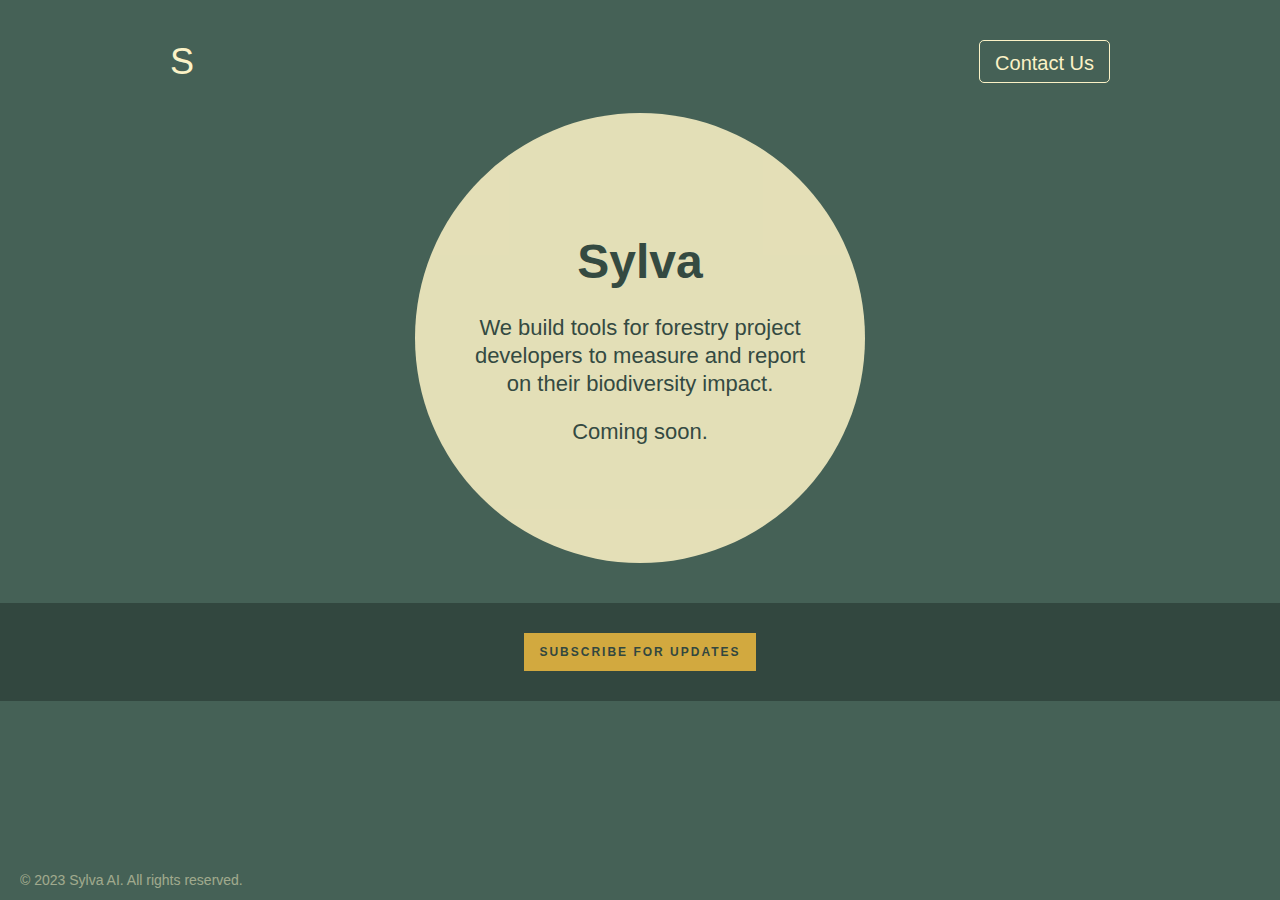
<file: index.html>
<!DOCTYPE html><!-- This site was created in Webflow. https://www.webflow.com --><!-- Last Published: Fri Dec 30 2022 03:01:03 GMT+0000 (Coordinated Universal Time) --><html data-wf-domain="wildland-v0-3d556b631ab05eb9f8407c3228e.webflow.io" data-wf-page="63ae4f2eea802c35c363d2c4" data-wf-site="63ae4f2eea802ce1b763d2c3"><head><meta charset="utf-8"/>
<title>Sylva</title>


<meta content="width=device-width, initial-scale=1" name="viewport"/><meta content="Webflow" name="generator"/><link href="style.css" rel="stylesheet" type="text/css"/><!--[if lt IE 9]><script src="https://cdnjs.cloudflare.com/ajax/libs/html5shiv/3.7.3/html5shiv.min.js" type="text/javascript"></script><![endif]--><script type="text/javascript">!function(o,c){var n=c.documentElement,t=" w-mod-";n.className+=t+"js",("ontouchstart"in o||o.DocumentTouch&&c instanceof DocumentTouch)&&(n.className+=t+"touch")}(window,document);</script><link href="favicon.ico" rel="shortcut icon" type="image/x-icon"/><link href="https://uploads-ssl.webflow.com/img/webclip.png" rel="apple-touch-icon"/></head><body class="body"><div class="navbar-logo-left wf-section"><div data-animation="default" data-collapse="medium" data-duration="400" data-easing="ease" data-easing2="ease" role="banner" class="navbar-logo-left-container shadow-three w-nav"><div class="container"><div class="navbar-wrapper"><a href="#" class="navbar-brand w-nav-brand"><div class="text-block">S</div></a><nav role="navigation" class="nav-menu-wrapper w-nav-menu"><a href="https://us21.list-manage.com/contact-form?u=8d23bf978ef682bcc5c1a936f&amp;form_id=9c4c9206bba0558fd639d439c6f92b34" target="_blank" class="button w-button">Contact Us</a></nav></div></div></div></div><div class="section wf-section"><div class="container-3 w-container"><h1 class="heading">Sylva</h1><p class="paragraph">We build tools for forestry project developers to measure and report on their biodiversity impact.<br/></p><p class="paragraph">Coming soon.<br/></p></div></div><div class="section-2 wf-section"><a href="http://eepurl.com/ihhnDL" target="_blank" class="button-2 w-button">SUBSCRIBE FOR UPDATES</a></div><section class="section-3 wf-section"><div class="container-4"><div class="footer-bottom"><div class="footer-copyright">© 2023 Sylva AI. All rights reserved.</div></div></div></section><script src="https://d3e54v103j8qbb.cloudfront.net/js/jquery-3.5.1.min.dc5e7f18c8.js?site=63ae4f2eea802ce1b763d2c3" type="text/javascript" integrity="sha256-9/aliU8dGd2tb6OSsuzixeV4y/faTqgFtohetphbbj0=" crossorigin="anonymous"></script><script src="main.js" type="text/javascript"></script><!--[if lte IE 9]><script src="//cdnjs.cloudflare.com/ajax/libs/placeholders/3.0.2/placeholders.min.js"></script><![endif]--></body>
<script data-goatcounter="https://sylva-ai.goatcounter.com/count"
        async src="//gc.zgo.at/count.js"></script>
</html>
</file>
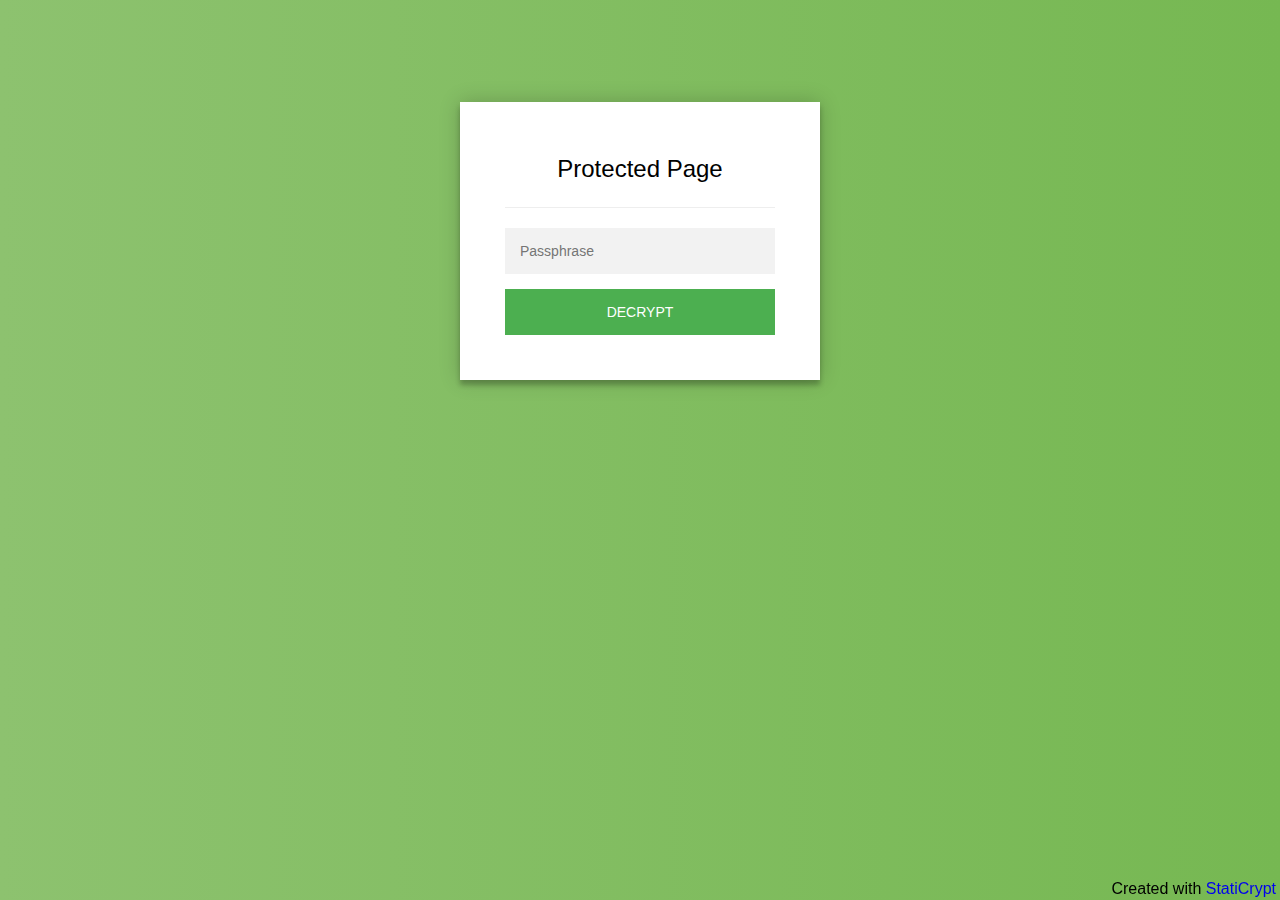
<file: prototype_wireframe_demo.html>
<!doctype html>
<html class="staticrypt-html">
<head>
    <meta charset="utf-8">
    <title>Protected Page</title>
    <meta name="viewport" content="width=device-width, initial-scale=1">

    <!-- do not cache this page -->
    <meta http-equiv="cache-control" content="max-age=0"/>
    <meta http-equiv="cache-control" content="no-cache"/>
    <meta http-equiv="expires" content="0"/>
    <meta http-equiv="expires" content="Tue, 01 Jan 1980 1:00:00 GMT"/>
    <meta http-equiv="pragma" content="no-cache"/>

    <style>
        .staticrypt-hr {
            margin-top: 20px;
            margin-bottom: 20px;
            border: 0;
            border-top: 1px solid #eee;
        }

        .staticrypt-page {
            width: 360px;
            padding: 8% 0 0;
            margin: auto;
            box-sizing: border-box;
        }

        .staticrypt-form {
            position: relative;
            z-index: 1;
            background: #FFFFFF;
            max-width: 360px;
            margin: 0 auto 100px;
            padding: 45px;
            text-align: center;
            box-shadow: 0 0 20px 0 rgba(0, 0, 0, 0.2), 0 5px 5px 0 rgba(0, 0, 0, 0.24);
        }

        .staticrypt-form input[type="password"] {
            outline: 0;
            background: #f2f2f2;
            width: 100%;
            border: 0;
            margin: 0 0 15px;
            padding: 15px;
            box-sizing: border-box;
            font-size: 14px;
        }

        .staticrypt-form .staticrypt-decrypt-button {
            text-transform: uppercase;
            outline: 0;
            background: #4CAF50;
            width: 100%;
            border: 0;
            padding: 15px;
            color: #FFFFFF;
            font-size: 14px;
            cursor: pointer;
        }

        .staticrypt-form .staticrypt-decrypt-button:hover, .staticrypt-form .staticrypt-decrypt-button:active, .staticrypt-form .staticrypt-decrypt-button:focus {
            background: #43A047;
        }

        .staticrypt-html {
            height: 100%;
        }

        .staticrypt-body {
            height: 100%;
            margin: 0;
        }

        .staticrypt-content {
            height: 100%;
            margin-bottom: 1em;
            background: #76b852; /* fallback for old browsers */
            background: -webkit-linear-gradient(right, #76b852, #8DC26F);
            background: -moz-linear-gradient(right, #76b852, #8DC26F);
            background: -o-linear-gradient(right, #76b852, #8DC26F);
            background: linear-gradient(to left, #76b852, #8DC26F);
            font-family: "Arial", sans-serif;
            -webkit-font-smoothing: antialiased;
            -moz-osx-font-smoothing: grayscale;
        }

        .staticrypt-instructions {
            margin-top: -1em;
            margin-bottom: 1em;
        }

        .staticrypt-title {
            font-size: 1.5em;
        }

        .staticrypt-footer {
            position: fixed;
            height: 20px;
            font-size: 16px;
            padding: 2px;
            bottom: 0;
            left: 0;
            right: 0;
            margin-bottom: 0;
        }

        .staticrypt-footer p {
            margin: 2px;
            text-align: center;
            float: right;
        }

        .staticrypt-footer a {
            text-decoration: none;
        }

        label.staticrypt-remember {
            display: flex;
            align-items: center;
            margin-bottom: 1em;
        }

        .staticrypt-remember input[type=checkbox] {
            transform: scale(1.5);
            margin-right: 1em;
        }

        .hidden {
            display: none !important;
        }

        .staticrypt-spinner-container {
            height: 100%;
            display: flex;
            align-items: center;
            justify-content: center;
        }

        .staticrypt-spinner {
            display: inline-block;
            width: 2rem;
            height: 2rem;
            vertical-align: text-bottom;
            border: 0.25em solid gray;
            border-right-color: transparent;
            border-radius: 50%;
            -webkit-animation: spinner-border .75s linear infinite;
            animation: spinner-border .75s linear infinite;
            animation-duration: 0.75s;
            animation-timing-function: linear;
            animation-delay: 0s;
            animation-iteration-count: infinite;
            animation-direction: normal;
            animation-fill-mode: none;
            animation-play-state: running;
            animation-name: spinner-border;
        }

        @keyframes spinner-border {
            100% {
                transform: rotate(360deg);
            }
        }
    </style>
</head>

<body class="staticrypt-body">

<div id="staticrypt_loading" class="staticrypt-spinner-container">
    <div class="staticrypt-spinner"></div>
</div>

<div id="staticrypt_content" class="staticrypt-content hidden">
    <div class="staticrypt-page">
        <div class="staticrypt-form">
            <div class="staticrypt-instructions">
                <p class="staticrypt-title">Protected Page</p>
                <p></p>
            </div>

            <hr class="staticrypt-hr">

            <form id="staticrypt-form" action="#" method="post">
                <input id="staticrypt-password"
                       type="password"
                       name="password"
                       placeholder="Passphrase"
                       autofocus/>

                <label id="staticrypt-remember-label" class="staticrypt-remember hidden">
                    <input id="staticrypt-remember"
                           type="checkbox"
                           name="remember"/>
                    Remember me
                </label>

                <input type="submit" class="staticrypt-decrypt-button" value="DECRYPT"/>
            </form>
        </div>

    </div>

    <footer class="staticrypt-footer">
        <p class="pull-right">Created with <a href="https://robinmoisson.github.io/staticrypt">StatiCrypt</a></p>
    </footer>
</div>


<script>/**
 * Crypto JS 3.1.9-1
 * Copied as is from https://cdnjs.cloudflare.com/ajax/libs/crypto-js/3.1.9-1/crypto-js.min.js
 */
!function(t,r){"object"==typeof exports?module.exports=exports=r():"function"==typeof define&&define.amd?define([],r):t.CryptoJS=r()}(this,function(){var t=t||function(t,r){var e=Object.create||function(){function t(){}return function(r){var e;return t.prototype=r,e=new t,t.prototype=null,e}}(),i={},n=i.lib={},o=n.Base=function(){return{extend:function(t){var r=e(this);return t&&r.mixIn(t),r.hasOwnProperty("init")&&this.init!==r.init||(r.init=function(){r.$super.init.apply(this,arguments)}),r.init.prototype=r,r.$super=this,r},create:function(){var t=this.extend();return t.init.apply(t,arguments),t},init:function(){},mixIn:function(t){for(var r in t)t.hasOwnProperty(r)&&(this[r]=t[r]);t.hasOwnProperty("toString")&&(this.toString=t.toString)},clone:function(){return this.init.prototype.extend(this)}}}(),s=n.WordArray=o.extend({init:function(t,e){t=this.words=t||[],e!=r?this.sigBytes=e:this.sigBytes=4*t.length},toString:function(t){return(t||c).stringify(this)},concat:function(t){var r=this.words,e=t.words,i=this.sigBytes,n=t.sigBytes;if(this.clamp(),i%4)for(var o=0;o<n;o++){var s=e[o>>>2]>>>24-o%4*8&255;r[i+o>>>2]|=s<<24-(i+o)%4*8}else for(var o=0;o<n;o+=4)r[i+o>>>2]=e[o>>>2];return this.sigBytes+=n,this},clamp:function(){var r=this.words,e=this.sigBytes;r[e>>>2]&=4294967295<<32-e%4*8,r.length=t.ceil(e/4)},clone:function(){var t=o.clone.call(this);return t.words=this.words.slice(0),t},random:function(r){for(var e,i=[],n=function(r){var r=r,e=987654321,i=4294967295;return function(){e=36969*(65535&e)+(e>>16)&i,r=18e3*(65535&r)+(r>>16)&i;var n=(e<<16)+r&i;return n/=4294967296,n+=.5,n*(t.random()>.5?1:-1)}},o=0;o<r;o+=4){var a=n(4294967296*(e||t.random()));e=987654071*a(),i.push(4294967296*a()|0)}return new s.init(i,r)}}),a=i.enc={},c=a.Hex={stringify:function(t){for(var r=t.words,e=t.sigBytes,i=[],n=0;n<e;n++){var o=r[n>>>2]>>>24-n%4*8&255;i.push((o>>>4).toString(16)),i.push((15&o).toString(16))}return i.join("")},parse:function(t){for(var r=t.length,e=[],i=0;i<r;i+=2)e[i>>>3]|=parseInt(t.substr(i,2),16)<<24-i%8*4;return new s.init(e,r/2)}},h=a.Latin1={stringify:function(t){for(var r=t.words,e=t.sigBytes,i=[],n=0;n<e;n++){var o=r[n>>>2]>>>24-n%4*8&255;i.push(String.fromCharCode(o))}return i.join("")},parse:function(t){for(var r=t.length,e=[],i=0;i<r;i++)e[i>>>2]|=(255&t.charCodeAt(i))<<24-i%4*8;return new s.init(e,r)}},l=a.Utf8={stringify:function(t){try{return decodeURIComponent(escape(h.stringify(t)))}catch(t){throw new Error("Malformed UTF-8 data")}},parse:function(t){return h.parse(unescape(encodeURIComponent(t)))}},f=n.BufferedBlockAlgorithm=o.extend({reset:function(){this._data=new s.init,this._nDataBytes=0},_append:function(t){"string"==typeof t&&(t=l.parse(t)),this._data.concat(t),this._nDataBytes+=t.sigBytes},_process:function(r){var e=this._data,i=e.words,n=e.sigBytes,o=this.blockSize,a=4*o,c=n/a;c=r?t.ceil(c):t.max((0|c)-this._minBufferSize,0);var h=c*o,l=t.min(4*h,n);if(h){for(var f=0;f<h;f+=o)this._doProcessBlock(i,f);var u=i.splice(0,h);e.sigBytes-=l}return new s.init(u,l)},clone:function(){var t=o.clone.call(this);return t._data=this._data.clone(),t},_minBufferSize:0}),u=(n.Hasher=f.extend({cfg:o.extend(),init:function(t){this.cfg=this.cfg.extend(t),this.reset()},reset:function(){f.reset.call(this),this._doReset()},update:function(t){return this._append(t),this._process(),this},finalize:function(t){t&&this._append(t);var r=this._doFinalize();return r},blockSize:16,_createHelper:function(t){return function(r,e){return new t.init(e).finalize(r)}},_createHmacHelper:function(t){return function(r,e){return new u.HMAC.init(t,e).finalize(r)}}}),i.algo={});return i}(Math);return function(){function r(t,r,e){for(var i=[],o=0,s=0;s<r;s++)if(s%4){var a=e[t.charCodeAt(s-1)]<<s%4*2,c=e[t.charCodeAt(s)]>>>6-s%4*2;i[o>>>2]|=(a|c)<<24-o%4*8,o++}return n.create(i,o)}var e=t,i=e.lib,n=i.WordArray,o=e.enc;o.Base64={stringify:function(t){var r=t.words,e=t.sigBytes,i=this._map;t.clamp();for(var n=[],o=0;o<e;o+=3)for(var s=r[o>>>2]>>>24-o%4*8&255,a=r[o+1>>>2]>>>24-(o+1)%4*8&255,c=r[o+2>>>2]>>>24-(o+2)%4*8&255,h=s<<16|a<<8|c,l=0;l<4&&o+.75*l<e;l++)n.push(i.charAt(h>>>6*(3-l)&63));var f=i.charAt(64);if(f)for(;n.length%4;)n.push(f);return n.join("")},parse:function(t){var e=t.length,i=this._map,n=this._reverseMap;if(!n){n=this._reverseMap=[];for(var o=0;o<i.length;o++)n[i.charCodeAt(o)]=o}var s=i.charAt(64);if(s){var a=t.indexOf(s);a!==-1&&(e=a)}return r(t,e,n)},_map:"ABCDEFGHIJKLMNOPQRSTUVWXYZabcdefghijklmnopqrstuvwxyz0123456789+/="}}(),function(r){function e(t,r,e,i,n,o,s){var a=t+(r&e|~r&i)+n+s;return(a<<o|a>>>32-o)+r}function i(t,r,e,i,n,o,s){var a=t+(r&i|e&~i)+n+s;return(a<<o|a>>>32-o)+r}function n(t,r,e,i,n,o,s){var a=t+(r^e^i)+n+s;return(a<<o|a>>>32-o)+r}function o(t,r,e,i,n,o,s){var a=t+(e^(r|~i))+n+s;return(a<<o|a>>>32-o)+r}var s=t,a=s.lib,c=a.WordArray,h=a.Hasher,l=s.algo,f=[];!function(){for(var t=0;t<64;t++)f[t]=4294967296*r.abs(r.sin(t+1))|0}();var u=l.MD5=h.extend({_doReset:function(){this._hash=new c.init([1732584193,4023233417,2562383102,271733878])},_doProcessBlock:function(t,r){for(var s=0;s<16;s++){var a=r+s,c=t[a];t[a]=16711935&(c<<8|c>>>24)|4278255360&(c<<24|c>>>8)}var h=this._hash.words,l=t[r+0],u=t[r+1],d=t[r+2],v=t[r+3],p=t[r+4],_=t[r+5],y=t[r+6],g=t[r+7],B=t[r+8],w=t[r+9],k=t[r+10],S=t[r+11],m=t[r+12],x=t[r+13],b=t[r+14],H=t[r+15],z=h[0],A=h[1],C=h[2],D=h[3];z=e(z,A,C,D,l,7,f[0]),D=e(D,z,A,C,u,12,f[1]),C=e(C,D,z,A,d,17,f[2]),A=e(A,C,D,z,v,22,f[3]),z=e(z,A,C,D,p,7,f[4]),D=e(D,z,A,C,_,12,f[5]),C=e(C,D,z,A,y,17,f[6]),A=e(A,C,D,z,g,22,f[7]),z=e(z,A,C,D,B,7,f[8]),D=e(D,z,A,C,w,12,f[9]),C=e(C,D,z,A,k,17,f[10]),A=e(A,C,D,z,S,22,f[11]),z=e(z,A,C,D,m,7,f[12]),D=e(D,z,A,C,x,12,f[13]),C=e(C,D,z,A,b,17,f[14]),A=e(A,C,D,z,H,22,f[15]),z=i(z,A,C,D,u,5,f[16]),D=i(D,z,A,C,y,9,f[17]),C=i(C,D,z,A,S,14,f[18]),A=i(A,C,D,z,l,20,f[19]),z=i(z,A,C,D,_,5,f[20]),D=i(D,z,A,C,k,9,f[21]),C=i(C,D,z,A,H,14,f[22]),A=i(A,C,D,z,p,20,f[23]),z=i(z,A,C,D,w,5,f[24]),D=i(D,z,A,C,b,9,f[25]),C=i(C,D,z,A,v,14,f[26]),A=i(A,C,D,z,B,20,f[27]),z=i(z,A,C,D,x,5,f[28]),D=i(D,z,A,C,d,9,f[29]),C=i(C,D,z,A,g,14,f[30]),A=i(A,C,D,z,m,20,f[31]),z=n(z,A,C,D,_,4,f[32]),D=n(D,z,A,C,B,11,f[33]),C=n(C,D,z,A,S,16,f[34]),A=n(A,C,D,z,b,23,f[35]),z=n(z,A,C,D,u,4,f[36]),D=n(D,z,A,C,p,11,f[37]),C=n(C,D,z,A,g,16,f[38]),A=n(A,C,D,z,k,23,f[39]),z=n(z,A,C,D,x,4,f[40]),D=n(D,z,A,C,l,11,f[41]),C=n(C,D,z,A,v,16,f[42]),A=n(A,C,D,z,y,23,f[43]),z=n(z,A,C,D,w,4,f[44]),D=n(D,z,A,C,m,11,f[45]),C=n(C,D,z,A,H,16,f[46]),A=n(A,C,D,z,d,23,f[47]),z=o(z,A,C,D,l,6,f[48]),D=o(D,z,A,C,g,10,f[49]),C=o(C,D,z,A,b,15,f[50]),A=o(A,C,D,z,_,21,f[51]),z=o(z,A,C,D,m,6,f[52]),D=o(D,z,A,C,v,10,f[53]),C=o(C,D,z,A,k,15,f[54]),A=o(A,C,D,z,u,21,f[55]),z=o(z,A,C,D,B,6,f[56]),D=o(D,z,A,C,H,10,f[57]),C=o(C,D,z,A,y,15,f[58]),A=o(A,C,D,z,x,21,f[59]),z=o(z,A,C,D,p,6,f[60]),D=o(D,z,A,C,S,10,f[61]),C=o(C,D,z,A,d,15,f[62]),A=o(A,C,D,z,w,21,f[63]),h[0]=h[0]+z|0,h[1]=h[1]+A|0,h[2]=h[2]+C|0,h[3]=h[3]+D|0},_doFinalize:function(){var t=this._data,e=t.words,i=8*this._nDataBytes,n=8*t.sigBytes;e[n>>>5]|=128<<24-n%32;var o=r.floor(i/4294967296),s=i;e[(n+64>>>9<<4)+15]=16711935&(o<<8|o>>>24)|4278255360&(o<<24|o>>>8),e[(n+64>>>9<<4)+14]=16711935&(s<<8|s>>>24)|4278255360&(s<<24|s>>>8),t.sigBytes=4*(e.length+1),this._process();for(var a=this._hash,c=a.words,h=0;h<4;h++){var l=c[h];c[h]=16711935&(l<<8|l>>>24)|4278255360&(l<<24|l>>>8)}return a},clone:function(){var t=h.clone.call(this);return t._hash=this._hash.clone(),t}});s.MD5=h._createHelper(u),s.HmacMD5=h._createHmacHelper(u)}(Math),function(){var r=t,e=r.lib,i=e.WordArray,n=e.Hasher,o=r.algo,s=[],a=o.SHA1=n.extend({_doReset:function(){this._hash=new i.init([1732584193,4023233417,2562383102,271733878,3285377520])},_doProcessBlock:function(t,r){for(var e=this._hash.words,i=e[0],n=e[1],o=e[2],a=e[3],c=e[4],h=0;h<80;h++){if(h<16)s[h]=0|t[r+h];else{var l=s[h-3]^s[h-8]^s[h-14]^s[h-16];s[h]=l<<1|l>>>31}var f=(i<<5|i>>>27)+c+s[h];f+=h<20?(n&o|~n&a)+1518500249:h<40?(n^o^a)+1859775393:h<60?(n&o|n&a|o&a)-1894007588:(n^o^a)-899497514,c=a,a=o,o=n<<30|n>>>2,n=i,i=f}e[0]=e[0]+i|0,e[1]=e[1]+n|0,e[2]=e[2]+o|0,e[3]=e[3]+a|0,e[4]=e[4]+c|0},_doFinalize:function(){var t=this._data,r=t.words,e=8*this._nDataBytes,i=8*t.sigBytes;return r[i>>>5]|=128<<24-i%32,r[(i+64>>>9<<4)+14]=Math.floor(e/4294967296),r[(i+64>>>9<<4)+15]=e,t.sigBytes=4*r.length,this._process(),this._hash},clone:function(){var t=n.clone.call(this);return t._hash=this._hash.clone(),t}});r.SHA1=n._createHelper(a),r.HmacSHA1=n._createHmacHelper(a)}(),function(r){var e=t,i=e.lib,n=i.WordArray,o=i.Hasher,s=e.algo,a=[],c=[];!function(){function t(t){for(var e=r.sqrt(t),i=2;i<=e;i++)if(!(t%i))return!1;return!0}function e(t){return 4294967296*(t-(0|t))|0}for(var i=2,n=0;n<64;)t(i)&&(n<8&&(a[n]=e(r.pow(i,.5))),c[n]=e(r.pow(i,1/3)),n++),i++}();var h=[],l=s.SHA256=o.extend({_doReset:function(){this._hash=new n.init(a.slice(0))},_doProcessBlock:function(t,r){for(var e=this._hash.words,i=e[0],n=e[1],o=e[2],s=e[3],a=e[4],l=e[5],f=e[6],u=e[7],d=0;d<64;d++){if(d<16)h[d]=0|t[r+d];else{var v=h[d-15],p=(v<<25|v>>>7)^(v<<14|v>>>18)^v>>>3,_=h[d-2],y=(_<<15|_>>>17)^(_<<13|_>>>19)^_>>>10;h[d]=p+h[d-7]+y+h[d-16]}var g=a&l^~a&f,B=i&n^i&o^n&o,w=(i<<30|i>>>2)^(i<<19|i>>>13)^(i<<10|i>>>22),k=(a<<26|a>>>6)^(a<<21|a>>>11)^(a<<7|a>>>25),S=u+k+g+c[d]+h[d],m=w+B;u=f,f=l,l=a,a=s+S|0,s=o,o=n,n=i,i=S+m|0}e[0]=e[0]+i|0,e[1]=e[1]+n|0,e[2]=e[2]+o|0,e[3]=e[3]+s|0,e[4]=e[4]+a|0,e[5]=e[5]+l|0,e[6]=e[6]+f|0,e[7]=e[7]+u|0},_doFinalize:function(){var t=this._data,e=t.words,i=8*this._nDataBytes,n=8*t.sigBytes;return e[n>>>5]|=128<<24-n%32,e[(n+64>>>9<<4)+14]=r.floor(i/4294967296),e[(n+64>>>9<<4)+15]=i,t.sigBytes=4*e.length,this._process(),this._hash},clone:function(){var t=o.clone.call(this);return t._hash=this._hash.clone(),t}});e.SHA256=o._createHelper(l),e.HmacSHA256=o._createHmacHelper(l)}(Math),function(){function r(t){return t<<8&4278255360|t>>>8&16711935}var e=t,i=e.lib,n=i.WordArray,o=e.enc;o.Utf16=o.Utf16BE={stringify:function(t){for(var r=t.words,e=t.sigBytes,i=[],n=0;n<e;n+=2){var o=r[n>>>2]>>>16-n%4*8&65535;i.push(String.fromCharCode(o))}return i.join("")},parse:function(t){for(var r=t.length,e=[],i=0;i<r;i++)e[i>>>1]|=t.charCodeAt(i)<<16-i%2*16;return n.create(e,2*r)}};o.Utf16LE={stringify:function(t){for(var e=t.words,i=t.sigBytes,n=[],o=0;o<i;o+=2){var s=r(e[o>>>2]>>>16-o%4*8&65535);n.push(String.fromCharCode(s))}return n.join("")},parse:function(t){for(var e=t.length,i=[],o=0;o<e;o++)i[o>>>1]|=r(t.charCodeAt(o)<<16-o%2*16);return n.create(i,2*e)}}}(),function(){if("function"==typeof ArrayBuffer){var r=t,e=r.lib,i=e.WordArray,n=i.init,o=i.init=function(t){if(t instanceof ArrayBuffer&&(t=new Uint8Array(t)),(t instanceof Int8Array||"undefined"!=typeof Uint8ClampedArray&&t instanceof Uint8ClampedArray||t instanceof Int16Array||t instanceof Uint16Array||t instanceof Int32Array||t instanceof Uint32Array||t instanceof Float32Array||t instanceof Float64Array)&&(t=new Uint8Array(t.buffer,t.byteOffset,t.byteLength)),t instanceof Uint8Array){for(var r=t.byteLength,e=[],i=0;i<r;i++)e[i>>>2]|=t[i]<<24-i%4*8;n.call(this,e,r)}else n.apply(this,arguments)};o.prototype=i}}(),function(r){function e(t,r,e){return t^r^e}function i(t,r,e){return t&r|~t&e}function n(t,r,e){return(t|~r)^e}function o(t,r,e){return t&e|r&~e}function s(t,r,e){return t^(r|~e)}function a(t,r){return t<<r|t>>>32-r}var c=t,h=c.lib,l=h.WordArray,f=h.Hasher,u=c.algo,d=l.create([0,1,2,3,4,5,6,7,8,9,10,11,12,13,14,15,7,4,13,1,10,6,15,3,12,0,9,5,2,14,11,8,3,10,14,4,9,15,8,1,2,7,0,6,13,11,5,12,1,9,11,10,0,8,12,4,13,3,7,15,14,5,6,2,4,0,5,9,7,12,2,10,14,1,3,8,11,6,15,13]),v=l.create([5,14,7,0,9,2,11,4,13,6,15,8,1,10,3,12,6,11,3,7,0,13,5,10,14,15,8,12,4,9,1,2,15,5,1,3,7,14,6,9,11,8,12,2,10,0,4,13,8,6,4,1,3,11,15,0,5,12,2,13,9,7,10,14,12,15,10,4,1,5,8,7,6,2,13,14,0,3,9,11]),p=l.create([11,14,15,12,5,8,7,9,11,13,14,15,6,7,9,8,7,6,8,13,11,9,7,15,7,12,15,9,11,7,13,12,11,13,6,7,14,9,13,15,14,8,13,6,5,12,7,5,11,12,14,15,14,15,9,8,9,14,5,6,8,6,5,12,9,15,5,11,6,8,13,12,5,12,13,14,11,8,5,6]),_=l.create([8,9,9,11,13,15,15,5,7,7,8,11,14,14,12,6,9,13,15,7,12,8,9,11,7,7,12,7,6,15,13,11,9,7,15,11,8,6,6,14,12,13,5,14,13,13,7,5,15,5,8,11,14,14,6,14,6,9,12,9,12,5,15,8,8,5,12,9,12,5,14,6,8,13,6,5,15,13,11,11]),y=l.create([0,1518500249,1859775393,2400959708,2840853838]),g=l.create([1352829926,1548603684,1836072691,2053994217,0]),B=u.RIPEMD160=f.extend({_doReset:function(){this._hash=l.create([1732584193,4023233417,2562383102,271733878,3285377520])},_doProcessBlock:function(t,r){for(var c=0;c<16;c++){var h=r+c,l=t[h];t[h]=16711935&(l<<8|l>>>24)|4278255360&(l<<24|l>>>8)}var f,u,B,w,k,S,m,x,b,H,z=this._hash.words,A=y.words,C=g.words,D=d.words,R=v.words,E=p.words,M=_.words;S=f=z[0],m=u=z[1],x=B=z[2],b=w=z[3],H=k=z[4];for(var F,c=0;c<80;c+=1)F=f+t[r+D[c]]|0,F+=c<16?e(u,B,w)+A[0]:c<32?i(u,B,w)+A[1]:c<48?n(u,B,w)+A[2]:c<64?o(u,B,w)+A[3]:s(u,B,w)+A[4],F|=0,F=a(F,E[c]),F=F+k|0,f=k,k=w,w=a(B,10),B=u,u=F,F=S+t[r+R[c]]|0,F+=c<16?s(m,x,b)+C[0]:c<32?o(m,x,b)+C[1]:c<48?n(m,x,b)+C[2]:c<64?i(m,x,b)+C[3]:e(m,x,b)+C[4],F|=0,F=a(F,M[c]),F=F+H|0,S=H,H=b,b=a(x,10),x=m,m=F;F=z[1]+B+b|0,z[1]=z[2]+w+H|0,z[2]=z[3]+k+S|0,z[3]=z[4]+f+m|0,z[4]=z[0]+u+x|0,z[0]=F},_doFinalize:function(){var t=this._data,r=t.words,e=8*this._nDataBytes,i=8*t.sigBytes;r[i>>>5]|=128<<24-i%32,r[(i+64>>>9<<4)+14]=16711935&(e<<8|e>>>24)|4278255360&(e<<24|e>>>8),t.sigBytes=4*(r.length+1),this._process();for(var n=this._hash,o=n.words,s=0;s<5;s++){var a=o[s];o[s]=16711935&(a<<8|a>>>24)|4278255360&(a<<24|a>>>8)}return n},clone:function(){var t=f.clone.call(this);return t._hash=this._hash.clone(),t}});c.RIPEMD160=f._createHelper(B),c.HmacRIPEMD160=f._createHmacHelper(B)}(Math),function(){var r=t,e=r.lib,i=e.Base,n=r.enc,o=n.Utf8,s=r.algo;s.HMAC=i.extend({init:function(t,r){t=this._hasher=new t.init,"string"==typeof r&&(r=o.parse(r));var e=t.blockSize,i=4*e;r.sigBytes>i&&(r=t.finalize(r)),r.clamp();for(var n=this._oKey=r.clone(),s=this._iKey=r.clone(),a=n.words,c=s.words,h=0;h<e;h++)a[h]^=1549556828,c[h]^=909522486;n.sigBytes=s.sigBytes=i,this.reset()},reset:function(){var t=this._hasher;t.reset(),t.update(this._iKey)},update:function(t){return this._hasher.update(t),this},finalize:function(t){var r=this._hasher,e=r.finalize(t);r.reset();var i=r.finalize(this._oKey.clone().concat(e));return i}})}(),function(){var r=t,e=r.lib,i=e.Base,n=e.WordArray,o=r.algo,s=o.SHA1,a=o.HMAC,c=o.PBKDF2=i.extend({cfg:i.extend({keySize:4,hasher:s,iterations:1}),init:function(t){this.cfg=this.cfg.extend(t)},compute:function(t,r){for(var e=this.cfg,i=a.create(e.hasher,t),o=n.create(),s=n.create([1]),c=o.words,h=s.words,l=e.keySize,f=e.iterations;c.length<l;){var u=i.update(r).finalize(s);i.reset();for(var d=u.words,v=d.length,p=u,_=1;_<f;_++){p=i.finalize(p),i.reset();for(var y=p.words,g=0;g<v;g++)d[g]^=y[g]}o.concat(u),h[0]++}return o.sigBytes=4*l,o}});r.PBKDF2=function(t,r,e){return c.create(e).compute(t,r)}}(),function(){var r=t,e=r.lib,i=e.Base,n=e.WordArray,o=r.algo,s=o.MD5,a=o.EvpKDF=i.extend({cfg:i.extend({keySize:4,hasher:s,iterations:1}),init:function(t){this.cfg=this.cfg.extend(t)},compute:function(t,r){for(var e=this.cfg,i=e.hasher.create(),o=n.create(),s=o.words,a=e.keySize,c=e.iterations;s.length<a;){h&&i.update(h);var h=i.update(t).finalize(r);i.reset();for(var l=1;l<c;l++)h=i.finalize(h),i.reset();o.concat(h)}return o.sigBytes=4*a,o}});r.EvpKDF=function(t,r,e){return a.create(e).compute(t,r)}}(),function(){var r=t,e=r.lib,i=e.WordArray,n=r.algo,o=n.SHA256,s=n.SHA224=o.extend({_doReset:function(){this._hash=new i.init([3238371032,914150663,812702999,4144912697,4290775857,1750603025,1694076839,3204075428])},_doFinalize:function(){var t=o._doFinalize.call(this);return t.sigBytes-=4,t}});r.SHA224=o._createHelper(s),r.HmacSHA224=o._createHmacHelper(s)}(),function(r){var e=t,i=e.lib,n=i.Base,o=i.WordArray,s=e.x64={};s.Word=n.extend({init:function(t,r){this.high=t,this.low=r}}),s.WordArray=n.extend({init:function(t,e){t=this.words=t||[],e!=r?this.sigBytes=e:this.sigBytes=8*t.length},toX32:function(){for(var t=this.words,r=t.length,e=[],i=0;i<r;i++){var n=t[i];e.push(n.high),e.push(n.low)}return o.create(e,this.sigBytes)},clone:function(){for(var t=n.clone.call(this),r=t.words=this.words.slice(0),e=r.length,i=0;i<e;i++)r[i]=r[i].clone();return t}})}(),function(r){var e=t,i=e.lib,n=i.WordArray,o=i.Hasher,s=e.x64,a=s.Word,c=e.algo,h=[],l=[],f=[];!function(){for(var t=1,r=0,e=0;e<24;e++){h[t+5*r]=(e+1)*(e+2)/2%64;var i=r%5,n=(2*t+3*r)%5;t=i,r=n}for(var t=0;t<5;t++)for(var r=0;r<5;r++)l[t+5*r]=r+(2*t+3*r)%5*5;for(var o=1,s=0;s<24;s++){for(var c=0,u=0,d=0;d<7;d++){if(1&o){var v=(1<<d)-1;v<32?u^=1<<v:c^=1<<v-32}128&o?o=o<<1^113:o<<=1}f[s]=a.create(c,u)}}();var u=[];!function(){for(var t=0;t<25;t++)u[t]=a.create()}();var d=c.SHA3=o.extend({cfg:o.cfg.extend({outputLength:512}),_doReset:function(){for(var t=this._state=[],r=0;r<25;r++)t[r]=new a.init;this.blockSize=(1600-2*this.cfg.outputLength)/32},_doProcessBlock:function(t,r){for(var e=this._state,i=this.blockSize/2,n=0;n<i;n++){var o=t[r+2*n],s=t[r+2*n+1];o=16711935&(o<<8|o>>>24)|4278255360&(o<<24|o>>>8),s=16711935&(s<<8|s>>>24)|4278255360&(s<<24|s>>>8);var a=e[n];a.high^=s,a.low^=o}for(var c=0;c<24;c++){for(var d=0;d<5;d++){for(var v=0,p=0,_=0;_<5;_++){var a=e[d+5*_];v^=a.high,p^=a.low}var y=u[d];y.high=v,y.low=p}for(var d=0;d<5;d++)for(var g=u[(d+4)%5],B=u[(d+1)%5],w=B.high,k=B.low,v=g.high^(w<<1|k>>>31),p=g.low^(k<<1|w>>>31),_=0;_<5;_++){var a=e[d+5*_];a.high^=v,a.low^=p}for(var S=1;S<25;S++){var a=e[S],m=a.high,x=a.low,b=h[S];if(b<32)var v=m<<b|x>>>32-b,p=x<<b|m>>>32-b;else var v=x<<b-32|m>>>64-b,p=m<<b-32|x>>>64-b;var H=u[l[S]];H.high=v,H.low=p}var z=u[0],A=e[0];z.high=A.high,z.low=A.low;for(var d=0;d<5;d++)for(var _=0;_<5;_++){var S=d+5*_,a=e[S],C=u[S],D=u[(d+1)%5+5*_],R=u[(d+2)%5+5*_];a.high=C.high^~D.high&R.high,a.low=C.low^~D.low&R.low}var a=e[0],E=f[c];a.high^=E.high,a.low^=E.low}},_doFinalize:function(){var t=this._data,e=t.words,i=(8*this._nDataBytes,8*t.sigBytes),o=32*this.blockSize;e[i>>>5]|=1<<24-i%32,e[(r.ceil((i+1)/o)*o>>>5)-1]|=128,t.sigBytes=4*e.length,this._process();for(var s=this._state,a=this.cfg.outputLength/8,c=a/8,h=[],l=0;l<c;l++){var f=s[l],u=f.high,d=f.low;u=16711935&(u<<8|u>>>24)|4278255360&(u<<24|u>>>8),d=16711935&(d<<8|d>>>24)|4278255360&(d<<24|d>>>8),h.push(d),h.push(u)}return new n.init(h,a)},clone:function(){for(var t=o.clone.call(this),r=t._state=this._state.slice(0),e=0;e<25;e++)r[e]=r[e].clone();return t}});e.SHA3=o._createHelper(d),e.HmacSHA3=o._createHmacHelper(d)}(Math),function(){function r(){return s.create.apply(s,arguments)}var e=t,i=e.lib,n=i.Hasher,o=e.x64,s=o.Word,a=o.WordArray,c=e.algo,h=[r(1116352408,3609767458),r(1899447441,602891725),r(3049323471,3964484399),r(3921009573,2173295548),r(961987163,4081628472),r(1508970993,3053834265),r(2453635748,2937671579),r(2870763221,3664609560),r(3624381080,2734883394),r(310598401,1164996542),r(607225278,1323610764),r(1426881987,3590304994),r(1925078388,4068182383),r(2162078206,991336113),r(2614888103,633803317),r(3248222580,3479774868),r(3835390401,2666613458),r(4022224774,944711139),r(264347078,2341262773),r(604807628,2007800933),r(770255983,1495990901),r(1249150122,1856431235),r(1555081692,3175218132),r(1996064986,2198950837),r(2554220882,3999719339),r(2821834349,766784016),r(2952996808,2566594879),r(3210313671,3203337956),r(3336571891,1034457026),r(3584528711,2466948901),r(113926993,3758326383),r(338241895,168717936),r(666307205,1188179964),r(773529912,1546045734),r(1294757372,1522805485),r(1396182291,2643833823),r(1695183700,2343527390),r(1986661051,1014477480),r(2177026350,1206759142),r(2456956037,344077627),r(2730485921,1290863460),r(2820302411,3158454273),r(3259730800,3505952657),r(3345764771,106217008),r(3516065817,3606008344),r(3600352804,1432725776),r(4094571909,1467031594),r(275423344,851169720),r(430227734,3100823752),r(506948616,1363258195),r(659060556,3750685593),r(883997877,3785050280),r(958139571,3318307427),r(1322822218,3812723403),r(1537002063,2003034995),r(1747873779,3602036899),r(1955562222,1575990012),r(2024104815,1125592928),r(2227730452,2716904306),r(2361852424,442776044),r(2428436474,593698344),r(2756734187,3733110249),r(3204031479,2999351573),r(3329325298,3815920427),r(3391569614,3928383900),r(3515267271,566280711),r(3940187606,3454069534),r(4118630271,4000239992),r(116418474,1914138554),r(174292421,2731055270),r(289380356,3203993006),r(460393269,320620315),r(685471733,587496836),r(852142971,1086792851),r(1017036298,365543100),r(1126000580,2618297676),r(1288033470,3409855158),r(1501505948,4234509866),r(1607167915,987167468),r(1816402316,1246189591)],l=[];!function(){for(var t=0;t<80;t++)l[t]=r()}();var f=c.SHA512=n.extend({_doReset:function(){this._hash=new a.init([new s.init(1779033703,4089235720),new s.init(3144134277,2227873595),new s.init(1013904242,4271175723),new s.init(2773480762,1595750129),new s.init(1359893119,2917565137),new s.init(2600822924,725511199),new s.init(528734635,4215389547),new s.init(1541459225,327033209)])},_doProcessBlock:function(t,r){for(var e=this._hash.words,i=e[0],n=e[1],o=e[2],s=e[3],a=e[4],c=e[5],f=e[6],u=e[7],d=i.high,v=i.low,p=n.high,_=n.low,y=o.high,g=o.low,B=s.high,w=s.low,k=a.high,S=a.low,m=c.high,x=c.low,b=f.high,H=f.low,z=u.high,A=u.low,C=d,D=v,R=p,E=_,M=y,F=g,P=B,W=w,O=k,U=S,I=m,K=x,X=b,L=H,j=z,N=A,T=0;T<80;T++){var Z=l[T];if(T<16)var q=Z.high=0|t[r+2*T],G=Z.low=0|t[r+2*T+1];else{var J=l[T-15],$=J.high,Q=J.low,V=($>>>1|Q<<31)^($>>>8|Q<<24)^$>>>7,Y=(Q>>>1|$<<31)^(Q>>>8|$<<24)^(Q>>>7|$<<25),tt=l[T-2],rt=tt.high,et=tt.low,it=(rt>>>19|et<<13)^(rt<<3|et>>>29)^rt>>>6,nt=(et>>>19|rt<<13)^(et<<3|rt>>>29)^(et>>>6|rt<<26),ot=l[T-7],st=ot.high,at=ot.low,ct=l[T-16],ht=ct.high,lt=ct.low,G=Y+at,q=V+st+(G>>>0<Y>>>0?1:0),G=G+nt,q=q+it+(G>>>0<nt>>>0?1:0),G=G+lt,q=q+ht+(G>>>0<lt>>>0?1:0);Z.high=q,Z.low=G}var ft=O&I^~O&X,ut=U&K^~U&L,dt=C&R^C&M^R&M,vt=D&E^D&F^E&F,pt=(C>>>28|D<<4)^(C<<30|D>>>2)^(C<<25|D>>>7),_t=(D>>>28|C<<4)^(D<<30|C>>>2)^(D<<25|C>>>7),yt=(O>>>14|U<<18)^(O>>>18|U<<14)^(O<<23|U>>>9),gt=(U>>>14|O<<18)^(U>>>18|O<<14)^(U<<23|O>>>9),Bt=h[T],wt=Bt.high,kt=Bt.low,St=N+gt,mt=j+yt+(St>>>0<N>>>0?1:0),St=St+ut,mt=mt+ft+(St>>>0<ut>>>0?1:0),St=St+kt,mt=mt+wt+(St>>>0<kt>>>0?1:0),St=St+G,mt=mt+q+(St>>>0<G>>>0?1:0),xt=_t+vt,bt=pt+dt+(xt>>>0<_t>>>0?1:0);j=X,N=L,X=I,L=K,I=O,K=U,U=W+St|0,O=P+mt+(U>>>0<W>>>0?1:0)|0,P=M,W=F,M=R,F=E,R=C,E=D,D=St+xt|0,C=mt+bt+(D>>>0<St>>>0?1:0)|0}v=i.low=v+D,i.high=d+C+(v>>>0<D>>>0?1:0),_=n.low=_+E,n.high=p+R+(_>>>0<E>>>0?1:0),g=o.low=g+F,o.high=y+M+(g>>>0<F>>>0?1:0),w=s.low=w+W,s.high=B+P+(w>>>0<W>>>0?1:0),S=a.low=S+U,a.high=k+O+(S>>>0<U>>>0?1:0),x=c.low=x+K,c.high=m+I+(x>>>0<K>>>0?1:0),H=f.low=H+L,f.high=b+X+(H>>>0<L>>>0?1:0),A=u.low=A+N,u.high=z+j+(A>>>0<N>>>0?1:0)},_doFinalize:function(){var t=this._data,r=t.words,e=8*this._nDataBytes,i=8*t.sigBytes;r[i>>>5]|=128<<24-i%32,r[(i+128>>>10<<5)+30]=Math.floor(e/4294967296),r[(i+128>>>10<<5)+31]=e,t.sigBytes=4*r.length,this._process();var n=this._hash.toX32();return n},clone:function(){var t=n.clone.call(this);return t._hash=this._hash.clone(),t},blockSize:32});e.SHA512=n._createHelper(f),e.HmacSHA512=n._createHmacHelper(f)}(),function(){var r=t,e=r.x64,i=e.Word,n=e.WordArray,o=r.algo,s=o.SHA512,a=o.SHA384=s.extend({_doReset:function(){this._hash=new n.init([new i.init(3418070365,3238371032),new i.init(1654270250,914150663),new i.init(2438529370,812702999),new i.init(355462360,4144912697),new i.init(1731405415,4290775857),new i.init(2394180231,1750603025),new i.init(3675008525,1694076839),new i.init(1203062813,3204075428)])},_doFinalize:function(){var t=s._doFinalize.call(this);return t.sigBytes-=16,t}});r.SHA384=s._createHelper(a),r.HmacSHA384=s._createHmacHelper(a)}(),t.lib.Cipher||function(r){var e=t,i=e.lib,n=i.Base,o=i.WordArray,s=i.BufferedBlockAlgorithm,a=e.enc,c=(a.Utf8,a.Base64),h=e.algo,l=h.EvpKDF,f=i.Cipher=s.extend({cfg:n.extend(),createEncryptor:function(t,r){return this.create(this._ENC_XFORM_MODE,t,r)},createDecryptor:function(t,r){return this.create(this._DEC_XFORM_MODE,t,r)},init:function(t,r,e){this.cfg=this.cfg.extend(e),this._xformMode=t,this._key=r,this.reset()},reset:function(){s.reset.call(this),this._doReset()},process:function(t){return this._append(t),this._process()},finalize:function(t){t&&this._append(t);var r=this._doFinalize();return r},keySize:4,ivSize:4,_ENC_XFORM_MODE:1,_DEC_XFORM_MODE:2,_createHelper:function(){function t(t){return"string"==typeof t?m:w}return function(r){return{encrypt:function(e,i,n){return t(i).encrypt(r,e,i,n)},decrypt:function(e,i,n){return t(i).decrypt(r,e,i,n)}}}}()}),u=(i.StreamCipher=f.extend({_doFinalize:function(){var t=this._process(!0);return t},blockSize:1}),e.mode={}),d=i.BlockCipherMode=n.extend({createEncryptor:function(t,r){return this.Encryptor.create(t,r)},createDecryptor:function(t,r){return this.Decryptor.create(t,r)},init:function(t,r){this._cipher=t,this._iv=r}}),v=u.CBC=function(){function t(t,e,i){var n=this._iv;if(n){var o=n;this._iv=r}else var o=this._prevBlock;for(var s=0;s<i;s++)t[e+s]^=o[s]}var e=d.extend();return e.Encryptor=e.extend({processBlock:function(r,e){var i=this._cipher,n=i.blockSize;t.call(this,r,e,n),i.encryptBlock(r,e),this._prevBlock=r.slice(e,e+n)}}),e.Decryptor=e.extend({processBlock:function(r,e){var i=this._cipher,n=i.blockSize,o=r.slice(e,e+n);i.decryptBlock(r,e),t.call(this,r,e,n),this._prevBlock=o}}),e}(),p=e.pad={},_=p.Pkcs7={pad:function(t,r){for(var e=4*r,i=e-t.sigBytes%e,n=i<<24|i<<16|i<<8|i,s=[],a=0;a<i;a+=4)s.push(n);var c=o.create(s,i);t.concat(c)},unpad:function(t){var r=255&t.words[t.sigBytes-1>>>2];t.sigBytes-=r}},y=(i.BlockCipher=f.extend({cfg:f.cfg.extend({mode:v,padding:_}),reset:function(){f.reset.call(this);var t=this.cfg,r=t.iv,e=t.mode;if(this._xformMode==this._ENC_XFORM_MODE)var i=e.createEncryptor;else{var i=e.createDecryptor;this._minBufferSize=1}this._mode&&this._mode.__creator==i?this._mode.init(this,r&&r.words):(this._mode=i.call(e,this,r&&r.words),this._mode.__creator=i)},_doProcessBlock:function(t,r){this._mode.processBlock(t,r)},_doFinalize:function(){var t=this.cfg.padding;if(this._xformMode==this._ENC_XFORM_MODE){t.pad(this._data,this.blockSize);var r=this._process(!0)}else{var r=this._process(!0);t.unpad(r)}return r},blockSize:4}),i.CipherParams=n.extend({init:function(t){this.mixIn(t)},toString:function(t){return(t||this.formatter).stringify(this)}})),g=e.format={},B=g.OpenSSL={stringify:function(t){var r=t.ciphertext,e=t.salt;if(e)var i=o.create([1398893684,1701076831]).concat(e).concat(r);else var i=r;return i.toString(c)},parse:function(t){var r=c.parse(t),e=r.words;if(1398893684==e[0]&&1701076831==e[1]){var i=o.create(e.slice(2,4));e.splice(0,4),r.sigBytes-=16}return y.create({ciphertext:r,salt:i})}},w=i.SerializableCipher=n.extend({cfg:n.extend({format:B}),encrypt:function(t,r,e,i){i=this.cfg.extend(i);var n=t.createEncryptor(e,i),o=n.finalize(r),s=n.cfg;return y.create({ciphertext:o,key:e,iv:s.iv,algorithm:t,mode:s.mode,padding:s.padding,blockSize:t.blockSize,formatter:i.format})},decrypt:function(t,r,e,i){i=this.cfg.extend(i),r=this._parse(r,i.format);var n=t.createDecryptor(e,i).finalize(r.ciphertext);return n},_parse:function(t,r){return"string"==typeof t?r.parse(t,this):t}}),k=e.kdf={},S=k.OpenSSL={execute:function(t,r,e,i){i||(i=o.random(8));var n=l.create({keySize:r+e}).compute(t,i),s=o.create(n.words.slice(r),4*e);return n.sigBytes=4*r,y.create({key:n,iv:s,salt:i})}},m=i.PasswordBasedCipher=w.extend({cfg:w.cfg.extend({kdf:S}),encrypt:function(t,r,e,i){i=this.cfg.extend(i);var n=i.kdf.execute(e,t.keySize,t.ivSize);i.iv=n.iv;var o=w.encrypt.call(this,t,r,n.key,i);return o.mixIn(n),o},decrypt:function(t,r,e,i){i=this.cfg.extend(i),r=this._parse(r,i.format);var n=i.kdf.execute(e,t.keySize,t.ivSize,r.salt);i.iv=n.iv;var o=w.decrypt.call(this,t,r,n.key,i);return o}})}(),t.mode.CFB=function(){function r(t,r,e,i){var n=this._iv;if(n){var o=n.slice(0);this._iv=void 0}else var o=this._prevBlock;i.encryptBlock(o,0);for(var s=0;s<e;s++)t[r+s]^=o[s]}var e=t.lib.BlockCipherMode.extend();return e.Encryptor=e.extend({processBlock:function(t,e){var i=this._cipher,n=i.blockSize;r.call(this,t,e,n,i),this._prevBlock=t.slice(e,e+n)}}),e.Decryptor=e.extend({processBlock:function(t,e){var i=this._cipher,n=i.blockSize,o=t.slice(e,e+n);r.call(this,t,e,n,i),this._prevBlock=o}}),e}(),t.mode.ECB=function(){var r=t.lib.BlockCipherMode.extend();return r.Encryptor=r.extend({processBlock:function(t,r){this._cipher.encryptBlock(t,r)}}),r.Decryptor=r.extend({processBlock:function(t,r){this._cipher.decryptBlock(t,r)}}),r}(),t.pad.AnsiX923={pad:function(t,r){var e=t.sigBytes,i=4*r,n=i-e%i,o=e+n-1;t.clamp(),t.words[o>>>2]|=n<<24-o%4*8,t.sigBytes+=n},unpad:function(t){var r=255&t.words[t.sigBytes-1>>>2];t.sigBytes-=r}},t.pad.Iso10126={pad:function(r,e){var i=4*e,n=i-r.sigBytes%i;r.concat(t.lib.WordArray.random(n-1)).concat(t.lib.WordArray.create([n<<24],1))},unpad:function(t){var r=255&t.words[t.sigBytes-1>>>2];t.sigBytes-=r}},t.pad.Iso97971={pad:function(r,e){r.concat(t.lib.WordArray.create([2147483648],1)),t.pad.ZeroPadding.pad(r,e)},unpad:function(r){t.pad.ZeroPadding.unpad(r),r.sigBytes--}},t.mode.OFB=function(){var r=t.lib.BlockCipherMode.extend(),e=r.Encryptor=r.extend({processBlock:function(t,r){var e=this._cipher,i=e.blockSize,n=this._iv,o=this._keystream;n&&(o=this._keystream=n.slice(0),this._iv=void 0),e.encryptBlock(o,0);for(var s=0;s<i;s++)t[r+s]^=o[s]}});return r.Decryptor=e,r}(),t.pad.NoPadding={pad:function(){},unpad:function(){}},function(r){var e=t,i=e.lib,n=i.CipherParams,o=e.enc,s=o.Hex,a=e.format;a.Hex={stringify:function(t){return t.ciphertext.toString(s)},parse:function(t){var r=s.parse(t);return n.create({ciphertext:r})}}}(),function(){var r=t,e=r.lib,i=e.BlockCipher,n=r.algo,o=[],s=[],a=[],c=[],h=[],l=[],f=[],u=[],d=[],v=[];!function(){for(var t=[],r=0;r<256;r++)r<128?t[r]=r<<1:t[r]=r<<1^283;for(var e=0,i=0,r=0;r<256;r++){var n=i^i<<1^i<<2^i<<3^i<<4;n=n>>>8^255&n^99,o[e]=n,s[n]=e;var p=t[e],_=t[p],y=t[_],g=257*t[n]^16843008*n;a[e]=g<<24|g>>>8,c[e]=g<<16|g>>>16,h[e]=g<<8|g>>>24,l[e]=g;var g=16843009*y^65537*_^257*p^16843008*e;f[n]=g<<24|g>>>8,u[n]=g<<16|g>>>16,d[n]=g<<8|g>>>24,v[n]=g,e?(e=p^t[t[t[y^p]]],i^=t[t[i]]):e=i=1}}();var p=[0,1,2,4,8,16,32,64,128,27,54],_=n.AES=i.extend({_doReset:function(){if(!this._nRounds||this._keyPriorReset!==this._key){for(var t=this._keyPriorReset=this._key,r=t.words,e=t.sigBytes/4,i=this._nRounds=e+6,n=4*(i+1),s=this._keySchedule=[],a=0;a<n;a++)if(a<e)s[a]=r[a];else{var c=s[a-1];a%e?e>6&&a%e==4&&(c=o[c>>>24]<<24|o[c>>>16&255]<<16|o[c>>>8&255]<<8|o[255&c]):(c=c<<8|c>>>24,c=o[c>>>24]<<24|o[c>>>16&255]<<16|o[c>>>8&255]<<8|o[255&c],c^=p[a/e|0]<<24),s[a]=s[a-e]^c}for(var h=this._invKeySchedule=[],l=0;l<n;l++){var a=n-l;if(l%4)var c=s[a];else var c=s[a-4];l<4||a<=4?h[l]=c:h[l]=f[o[c>>>24]]^u[o[c>>>16&255]]^d[o[c>>>8&255]]^v[o[255&c]]}}},encryptBlock:function(t,r){this._doCryptBlock(t,r,this._keySchedule,a,c,h,l,o)},decryptBlock:function(t,r){var e=t[r+1];t[r+1]=t[r+3],t[r+3]=e,this._doCryptBlock(t,r,this._invKeySchedule,f,u,d,v,s);var e=t[r+1];t[r+1]=t[r+3],t[r+3]=e},_doCryptBlock:function(t,r,e,i,n,o,s,a){for(var c=this._nRounds,h=t[r]^e[0],l=t[r+1]^e[1],f=t[r+2]^e[2],u=t[r+3]^e[3],d=4,v=1;v<c;v++){var p=i[h>>>24]^n[l>>>16&255]^o[f>>>8&255]^s[255&u]^e[d++],_=i[l>>>24]^n[f>>>16&255]^o[u>>>8&255]^s[255&h]^e[d++],y=i[f>>>24]^n[u>>>16&255]^o[h>>>8&255]^s[255&l]^e[d++],g=i[u>>>24]^n[h>>>16&255]^o[l>>>8&255]^s[255&f]^e[d++];h=p,l=_,f=y,u=g}var p=(a[h>>>24]<<24|a[l>>>16&255]<<16|a[f>>>8&255]<<8|a[255&u])^e[d++],_=(a[l>>>24]<<24|a[f>>>16&255]<<16|a[u>>>8&255]<<8|a[255&h])^e[d++],y=(a[f>>>24]<<24|a[u>>>16&255]<<16|a[h>>>8&255]<<8|a[255&l])^e[d++],g=(a[u>>>24]<<24|a[h>>>16&255]<<16|a[l>>>8&255]<<8|a[255&f])^e[d++];t[r]=p,t[r+1]=_,t[r+2]=y,t[r+3]=g},keySize:8});r.AES=i._createHelper(_)}(),function(){function r(t,r){var e=(this._lBlock>>>t^this._rBlock)&r;this._rBlock^=e,this._lBlock^=e<<t}function e(t,r){var e=(this._rBlock>>>t^this._lBlock)&r;this._lBlock^=e,this._rBlock^=e<<t;
}var i=t,n=i.lib,o=n.WordArray,s=n.BlockCipher,a=i.algo,c=[57,49,41,33,25,17,9,1,58,50,42,34,26,18,10,2,59,51,43,35,27,19,11,3,60,52,44,36,63,55,47,39,31,23,15,7,62,54,46,38,30,22,14,6,61,53,45,37,29,21,13,5,28,20,12,4],h=[14,17,11,24,1,5,3,28,15,6,21,10,23,19,12,4,26,8,16,7,27,20,13,2,41,52,31,37,47,55,30,40,51,45,33,48,44,49,39,56,34,53,46,42,50,36,29,32],l=[1,2,4,6,8,10,12,14,15,17,19,21,23,25,27,28],f=[{0:8421888,268435456:32768,536870912:8421378,805306368:2,1073741824:512,1342177280:8421890,1610612736:8389122,1879048192:8388608,2147483648:514,2415919104:8389120,2684354560:33280,2952790016:8421376,3221225472:32770,3489660928:8388610,3758096384:0,4026531840:33282,134217728:0,402653184:8421890,671088640:33282,939524096:32768,1207959552:8421888,1476395008:512,1744830464:8421378,2013265920:2,2281701376:8389120,2550136832:33280,2818572288:8421376,3087007744:8389122,3355443200:8388610,3623878656:32770,3892314112:514,4160749568:8388608,1:32768,268435457:2,536870913:8421888,805306369:8388608,1073741825:8421378,1342177281:33280,1610612737:512,1879048193:8389122,2147483649:8421890,2415919105:8421376,2684354561:8388610,2952790017:33282,3221225473:514,3489660929:8389120,3758096385:32770,4026531841:0,134217729:8421890,402653185:8421376,671088641:8388608,939524097:512,1207959553:32768,1476395009:8388610,1744830465:2,2013265921:33282,2281701377:32770,2550136833:8389122,2818572289:514,3087007745:8421888,3355443201:8389120,3623878657:0,3892314113:33280,4160749569:8421378},{0:1074282512,16777216:16384,33554432:524288,50331648:1074266128,67108864:1073741840,83886080:1074282496,100663296:1073758208,117440512:16,134217728:540672,150994944:1073758224,167772160:1073741824,184549376:540688,201326592:524304,218103808:0,234881024:16400,251658240:1074266112,8388608:1073758208,25165824:540688,41943040:16,58720256:1073758224,75497472:1074282512,92274688:1073741824,109051904:524288,125829120:1074266128,142606336:524304,159383552:0,176160768:16384,192937984:1074266112,209715200:1073741840,226492416:540672,243269632:1074282496,260046848:16400,268435456:0,285212672:1074266128,301989888:1073758224,318767104:1074282496,335544320:1074266112,352321536:16,369098752:540688,385875968:16384,402653184:16400,419430400:524288,436207616:524304,452984832:1073741840,469762048:540672,486539264:1073758208,503316480:1073741824,520093696:1074282512,276824064:540688,293601280:524288,310378496:1074266112,327155712:16384,343932928:1073758208,360710144:1074282512,377487360:16,394264576:1073741824,411041792:1074282496,427819008:1073741840,444596224:1073758224,461373440:524304,478150656:0,494927872:16400,511705088:1074266128,528482304:540672},{0:260,1048576:0,2097152:67109120,3145728:65796,4194304:65540,5242880:67108868,6291456:67174660,7340032:67174400,8388608:67108864,9437184:67174656,10485760:65792,11534336:67174404,12582912:67109124,13631488:65536,14680064:4,15728640:256,524288:67174656,1572864:67174404,2621440:0,3670016:67109120,4718592:67108868,5767168:65536,6815744:65540,7864320:260,8912896:4,9961472:256,11010048:67174400,12058624:65796,13107200:65792,14155776:67109124,15204352:67174660,16252928:67108864,16777216:67174656,17825792:65540,18874368:65536,19922944:67109120,20971520:256,22020096:67174660,23068672:67108868,24117248:0,25165824:67109124,26214400:67108864,27262976:4,28311552:65792,29360128:67174400,30408704:260,31457280:65796,32505856:67174404,17301504:67108864,18350080:260,19398656:67174656,20447232:0,21495808:65540,22544384:67109120,23592960:256,24641536:67174404,25690112:65536,26738688:67174660,27787264:65796,28835840:67108868,29884416:67109124,30932992:67174400,31981568:4,33030144:65792},{0:2151682048,65536:2147487808,131072:4198464,196608:2151677952,262144:0,327680:4198400,393216:2147483712,458752:4194368,524288:2147483648,589824:4194304,655360:64,720896:2147487744,786432:2151678016,851968:4160,917504:4096,983040:2151682112,32768:2147487808,98304:64,163840:2151678016,229376:2147487744,294912:4198400,360448:2151682112,425984:0,491520:2151677952,557056:4096,622592:2151682048,688128:4194304,753664:4160,819200:2147483648,884736:4194368,950272:4198464,1015808:2147483712,1048576:4194368,1114112:4198400,1179648:2147483712,1245184:0,1310720:4160,1376256:2151678016,1441792:2151682048,1507328:2147487808,1572864:2151682112,1638400:2147483648,1703936:2151677952,1769472:4198464,1835008:2147487744,1900544:4194304,1966080:64,2031616:4096,1081344:2151677952,1146880:2151682112,1212416:0,1277952:4198400,1343488:4194368,1409024:2147483648,1474560:2147487808,1540096:64,1605632:2147483712,1671168:4096,1736704:2147487744,1802240:2151678016,1867776:4160,1933312:2151682048,1998848:4194304,2064384:4198464},{0:128,4096:17039360,8192:262144,12288:536870912,16384:537133184,20480:16777344,24576:553648256,28672:262272,32768:16777216,36864:537133056,40960:536871040,45056:553910400,49152:553910272,53248:0,57344:17039488,61440:553648128,2048:17039488,6144:553648256,10240:128,14336:17039360,18432:262144,22528:537133184,26624:553910272,30720:536870912,34816:537133056,38912:0,43008:553910400,47104:16777344,51200:536871040,55296:553648128,59392:16777216,63488:262272,65536:262144,69632:128,73728:536870912,77824:553648256,81920:16777344,86016:553910272,90112:537133184,94208:16777216,98304:553910400,102400:553648128,106496:17039360,110592:537133056,114688:262272,118784:536871040,122880:0,126976:17039488,67584:553648256,71680:16777216,75776:17039360,79872:537133184,83968:536870912,88064:17039488,92160:128,96256:553910272,100352:262272,104448:553910400,108544:0,112640:553648128,116736:16777344,120832:262144,124928:537133056,129024:536871040},{0:268435464,256:8192,512:270532608,768:270540808,1024:268443648,1280:2097152,1536:2097160,1792:268435456,2048:0,2304:268443656,2560:2105344,2816:8,3072:270532616,3328:2105352,3584:8200,3840:270540800,128:270532608,384:270540808,640:8,896:2097152,1152:2105352,1408:268435464,1664:268443648,1920:8200,2176:2097160,2432:8192,2688:268443656,2944:270532616,3200:0,3456:270540800,3712:2105344,3968:268435456,4096:268443648,4352:270532616,4608:270540808,4864:8200,5120:2097152,5376:268435456,5632:268435464,5888:2105344,6144:2105352,6400:0,6656:8,6912:270532608,7168:8192,7424:268443656,7680:270540800,7936:2097160,4224:8,4480:2105344,4736:2097152,4992:268435464,5248:268443648,5504:8200,5760:270540808,6016:270532608,6272:270540800,6528:270532616,6784:8192,7040:2105352,7296:2097160,7552:0,7808:268435456,8064:268443656},{0:1048576,16:33555457,32:1024,48:1049601,64:34604033,80:0,96:1,112:34603009,128:33555456,144:1048577,160:33554433,176:34604032,192:34603008,208:1025,224:1049600,240:33554432,8:34603009,24:0,40:33555457,56:34604032,72:1048576,88:33554433,104:33554432,120:1025,136:1049601,152:33555456,168:34603008,184:1048577,200:1024,216:34604033,232:1,248:1049600,256:33554432,272:1048576,288:33555457,304:34603009,320:1048577,336:33555456,352:34604032,368:1049601,384:1025,400:34604033,416:1049600,432:1,448:0,464:34603008,480:33554433,496:1024,264:1049600,280:33555457,296:34603009,312:1,328:33554432,344:1048576,360:1025,376:34604032,392:33554433,408:34603008,424:0,440:34604033,456:1049601,472:1024,488:33555456,504:1048577},{0:134219808,1:131072,2:134217728,3:32,4:131104,5:134350880,6:134350848,7:2048,8:134348800,9:134219776,10:133120,11:134348832,12:2080,13:0,14:134217760,15:133152,2147483648:2048,2147483649:134350880,2147483650:134219808,2147483651:134217728,2147483652:134348800,2147483653:133120,2147483654:133152,2147483655:32,2147483656:134217760,2147483657:2080,2147483658:131104,2147483659:134350848,2147483660:0,2147483661:134348832,2147483662:134219776,2147483663:131072,16:133152,17:134350848,18:32,19:2048,20:134219776,21:134217760,22:134348832,23:131072,24:0,25:131104,26:134348800,27:134219808,28:134350880,29:133120,30:2080,31:134217728,2147483664:131072,2147483665:2048,2147483666:134348832,2147483667:133152,2147483668:32,2147483669:134348800,2147483670:134217728,2147483671:134219808,2147483672:134350880,2147483673:134217760,2147483674:134219776,2147483675:0,2147483676:133120,2147483677:2080,2147483678:131104,2147483679:134350848}],u=[4160749569,528482304,33030144,2064384,129024,8064,504,2147483679],d=a.DES=s.extend({_doReset:function(){for(var t=this._key,r=t.words,e=[],i=0;i<56;i++){var n=c[i]-1;e[i]=r[n>>>5]>>>31-n%32&1}for(var o=this._subKeys=[],s=0;s<16;s++){for(var a=o[s]=[],f=l[s],i=0;i<24;i++)a[i/6|0]|=e[(h[i]-1+f)%28]<<31-i%6,a[4+(i/6|0)]|=e[28+(h[i+24]-1+f)%28]<<31-i%6;a[0]=a[0]<<1|a[0]>>>31;for(var i=1;i<7;i++)a[i]=a[i]>>>4*(i-1)+3;a[7]=a[7]<<5|a[7]>>>27}for(var u=this._invSubKeys=[],i=0;i<16;i++)u[i]=o[15-i]},encryptBlock:function(t,r){this._doCryptBlock(t,r,this._subKeys)},decryptBlock:function(t,r){this._doCryptBlock(t,r,this._invSubKeys)},_doCryptBlock:function(t,i,n){this._lBlock=t[i],this._rBlock=t[i+1],r.call(this,4,252645135),r.call(this,16,65535),e.call(this,2,858993459),e.call(this,8,16711935),r.call(this,1,1431655765);for(var o=0;o<16;o++){for(var s=n[o],a=this._lBlock,c=this._rBlock,h=0,l=0;l<8;l++)h|=f[l][((c^s[l])&u[l])>>>0];this._lBlock=c,this._rBlock=a^h}var d=this._lBlock;this._lBlock=this._rBlock,this._rBlock=d,r.call(this,1,1431655765),e.call(this,8,16711935),e.call(this,2,858993459),r.call(this,16,65535),r.call(this,4,252645135),t[i]=this._lBlock,t[i+1]=this._rBlock},keySize:2,ivSize:2,blockSize:2});i.DES=s._createHelper(d);var v=a.TripleDES=s.extend({_doReset:function(){var t=this._key,r=t.words;this._des1=d.createEncryptor(o.create(r.slice(0,2))),this._des2=d.createEncryptor(o.create(r.slice(2,4))),this._des3=d.createEncryptor(o.create(r.slice(4,6)))},encryptBlock:function(t,r){this._des1.encryptBlock(t,r),this._des2.decryptBlock(t,r),this._des3.encryptBlock(t,r)},decryptBlock:function(t,r){this._des3.decryptBlock(t,r),this._des2.encryptBlock(t,r),this._des1.decryptBlock(t,r)},keySize:6,ivSize:2,blockSize:2});i.TripleDES=s._createHelper(v)}(),function(){function r(){for(var t=this._S,r=this._i,e=this._j,i=0,n=0;n<4;n++){r=(r+1)%256,e=(e+t[r])%256;var o=t[r];t[r]=t[e],t[e]=o,i|=t[(t[r]+t[e])%256]<<24-8*n}return this._i=r,this._j=e,i}var e=t,i=e.lib,n=i.StreamCipher,o=e.algo,s=o.RC4=n.extend({_doReset:function(){for(var t=this._key,r=t.words,e=t.sigBytes,i=this._S=[],n=0;n<256;n++)i[n]=n;for(var n=0,o=0;n<256;n++){var s=n%e,a=r[s>>>2]>>>24-s%4*8&255;o=(o+i[n]+a)%256;var c=i[n];i[n]=i[o],i[o]=c}this._i=this._j=0},_doProcessBlock:function(t,e){t[e]^=r.call(this)},keySize:8,ivSize:0});e.RC4=n._createHelper(s);var a=o.RC4Drop=s.extend({cfg:s.cfg.extend({drop:192}),_doReset:function(){s._doReset.call(this);for(var t=this.cfg.drop;t>0;t--)r.call(this)}});e.RC4Drop=n._createHelper(a)}(),t.mode.CTRGladman=function(){function r(t){if(255===(t>>24&255)){var r=t>>16&255,e=t>>8&255,i=255&t;255===r?(r=0,255===e?(e=0,255===i?i=0:++i):++e):++r,t=0,t+=r<<16,t+=e<<8,t+=i}else t+=1<<24;return t}function e(t){return 0===(t[0]=r(t[0]))&&(t[1]=r(t[1])),t}var i=t.lib.BlockCipherMode.extend(),n=i.Encryptor=i.extend({processBlock:function(t,r){var i=this._cipher,n=i.blockSize,o=this._iv,s=this._counter;o&&(s=this._counter=o.slice(0),this._iv=void 0),e(s);var a=s.slice(0);i.encryptBlock(a,0);for(var c=0;c<n;c++)t[r+c]^=a[c]}});return i.Decryptor=n,i}(),function(){function r(){for(var t=this._X,r=this._C,e=0;e<8;e++)a[e]=r[e];r[0]=r[0]+1295307597+this._b|0,r[1]=r[1]+3545052371+(r[0]>>>0<a[0]>>>0?1:0)|0,r[2]=r[2]+886263092+(r[1]>>>0<a[1]>>>0?1:0)|0,r[3]=r[3]+1295307597+(r[2]>>>0<a[2]>>>0?1:0)|0,r[4]=r[4]+3545052371+(r[3]>>>0<a[3]>>>0?1:0)|0,r[5]=r[5]+886263092+(r[4]>>>0<a[4]>>>0?1:0)|0,r[6]=r[6]+1295307597+(r[5]>>>0<a[5]>>>0?1:0)|0,r[7]=r[7]+3545052371+(r[6]>>>0<a[6]>>>0?1:0)|0,this._b=r[7]>>>0<a[7]>>>0?1:0;for(var e=0;e<8;e++){var i=t[e]+r[e],n=65535&i,o=i>>>16,s=((n*n>>>17)+n*o>>>15)+o*o,h=((4294901760&i)*i|0)+((65535&i)*i|0);c[e]=s^h}t[0]=c[0]+(c[7]<<16|c[7]>>>16)+(c[6]<<16|c[6]>>>16)|0,t[1]=c[1]+(c[0]<<8|c[0]>>>24)+c[7]|0,t[2]=c[2]+(c[1]<<16|c[1]>>>16)+(c[0]<<16|c[0]>>>16)|0,t[3]=c[3]+(c[2]<<8|c[2]>>>24)+c[1]|0,t[4]=c[4]+(c[3]<<16|c[3]>>>16)+(c[2]<<16|c[2]>>>16)|0,t[5]=c[5]+(c[4]<<8|c[4]>>>24)+c[3]|0,t[6]=c[6]+(c[5]<<16|c[5]>>>16)+(c[4]<<16|c[4]>>>16)|0,t[7]=c[7]+(c[6]<<8|c[6]>>>24)+c[5]|0}var e=t,i=e.lib,n=i.StreamCipher,o=e.algo,s=[],a=[],c=[],h=o.Rabbit=n.extend({_doReset:function(){for(var t=this._key.words,e=this.cfg.iv,i=0;i<4;i++)t[i]=16711935&(t[i]<<8|t[i]>>>24)|4278255360&(t[i]<<24|t[i]>>>8);var n=this._X=[t[0],t[3]<<16|t[2]>>>16,t[1],t[0]<<16|t[3]>>>16,t[2],t[1]<<16|t[0]>>>16,t[3],t[2]<<16|t[1]>>>16],o=this._C=[t[2]<<16|t[2]>>>16,4294901760&t[0]|65535&t[1],t[3]<<16|t[3]>>>16,4294901760&t[1]|65535&t[2],t[0]<<16|t[0]>>>16,4294901760&t[2]|65535&t[3],t[1]<<16|t[1]>>>16,4294901760&t[3]|65535&t[0]];this._b=0;for(var i=0;i<4;i++)r.call(this);for(var i=0;i<8;i++)o[i]^=n[i+4&7];if(e){var s=e.words,a=s[0],c=s[1],h=16711935&(a<<8|a>>>24)|4278255360&(a<<24|a>>>8),l=16711935&(c<<8|c>>>24)|4278255360&(c<<24|c>>>8),f=h>>>16|4294901760&l,u=l<<16|65535&h;o[0]^=h,o[1]^=f,o[2]^=l,o[3]^=u,o[4]^=h,o[5]^=f,o[6]^=l,o[7]^=u;for(var i=0;i<4;i++)r.call(this)}},_doProcessBlock:function(t,e){var i=this._X;r.call(this),s[0]=i[0]^i[5]>>>16^i[3]<<16,s[1]=i[2]^i[7]>>>16^i[5]<<16,s[2]=i[4]^i[1]>>>16^i[7]<<16,s[3]=i[6]^i[3]>>>16^i[1]<<16;for(var n=0;n<4;n++)s[n]=16711935&(s[n]<<8|s[n]>>>24)|4278255360&(s[n]<<24|s[n]>>>8),t[e+n]^=s[n]},blockSize:4,ivSize:2});e.Rabbit=n._createHelper(h)}(),t.mode.CTR=function(){var r=t.lib.BlockCipherMode.extend(),e=r.Encryptor=r.extend({processBlock:function(t,r){var e=this._cipher,i=e.blockSize,n=this._iv,o=this._counter;n&&(o=this._counter=n.slice(0),this._iv=void 0);var s=o.slice(0);e.encryptBlock(s,0),o[i-1]=o[i-1]+1|0;for(var a=0;a<i;a++)t[r+a]^=s[a]}});return r.Decryptor=e,r}(),function(){function r(){for(var t=this._X,r=this._C,e=0;e<8;e++)a[e]=r[e];r[0]=r[0]+1295307597+this._b|0,r[1]=r[1]+3545052371+(r[0]>>>0<a[0]>>>0?1:0)|0,r[2]=r[2]+886263092+(r[1]>>>0<a[1]>>>0?1:0)|0,r[3]=r[3]+1295307597+(r[2]>>>0<a[2]>>>0?1:0)|0,r[4]=r[4]+3545052371+(r[3]>>>0<a[3]>>>0?1:0)|0,r[5]=r[5]+886263092+(r[4]>>>0<a[4]>>>0?1:0)|0,r[6]=r[6]+1295307597+(r[5]>>>0<a[5]>>>0?1:0)|0,r[7]=r[7]+3545052371+(r[6]>>>0<a[6]>>>0?1:0)|0,this._b=r[7]>>>0<a[7]>>>0?1:0;for(var e=0;e<8;e++){var i=t[e]+r[e],n=65535&i,o=i>>>16,s=((n*n>>>17)+n*o>>>15)+o*o,h=((4294901760&i)*i|0)+((65535&i)*i|0);c[e]=s^h}t[0]=c[0]+(c[7]<<16|c[7]>>>16)+(c[6]<<16|c[6]>>>16)|0,t[1]=c[1]+(c[0]<<8|c[0]>>>24)+c[7]|0,t[2]=c[2]+(c[1]<<16|c[1]>>>16)+(c[0]<<16|c[0]>>>16)|0,t[3]=c[3]+(c[2]<<8|c[2]>>>24)+c[1]|0,t[4]=c[4]+(c[3]<<16|c[3]>>>16)+(c[2]<<16|c[2]>>>16)|0,t[5]=c[5]+(c[4]<<8|c[4]>>>24)+c[3]|0,t[6]=c[6]+(c[5]<<16|c[5]>>>16)+(c[4]<<16|c[4]>>>16)|0,t[7]=c[7]+(c[6]<<8|c[6]>>>24)+c[5]|0}var e=t,i=e.lib,n=i.StreamCipher,o=e.algo,s=[],a=[],c=[],h=o.RabbitLegacy=n.extend({_doReset:function(){var t=this._key.words,e=this.cfg.iv,i=this._X=[t[0],t[3]<<16|t[2]>>>16,t[1],t[0]<<16|t[3]>>>16,t[2],t[1]<<16|t[0]>>>16,t[3],t[2]<<16|t[1]>>>16],n=this._C=[t[2]<<16|t[2]>>>16,4294901760&t[0]|65535&t[1],t[3]<<16|t[3]>>>16,4294901760&t[1]|65535&t[2],t[0]<<16|t[0]>>>16,4294901760&t[2]|65535&t[3],t[1]<<16|t[1]>>>16,4294901760&t[3]|65535&t[0]];this._b=0;for(var o=0;o<4;o++)r.call(this);for(var o=0;o<8;o++)n[o]^=i[o+4&7];if(e){var s=e.words,a=s[0],c=s[1],h=16711935&(a<<8|a>>>24)|4278255360&(a<<24|a>>>8),l=16711935&(c<<8|c>>>24)|4278255360&(c<<24|c>>>8),f=h>>>16|4294901760&l,u=l<<16|65535&h;n[0]^=h,n[1]^=f,n[2]^=l,n[3]^=u,n[4]^=h,n[5]^=f,n[6]^=l,n[7]^=u;for(var o=0;o<4;o++)r.call(this)}},_doProcessBlock:function(t,e){var i=this._X;r.call(this),s[0]=i[0]^i[5]>>>16^i[3]<<16,s[1]=i[2]^i[7]>>>16^i[5]<<16,s[2]=i[4]^i[1]>>>16^i[7]<<16,s[3]=i[6]^i[3]>>>16^i[1]<<16;for(var n=0;n<4;n++)s[n]=16711935&(s[n]<<8|s[n]>>>24)|4278255360&(s[n]<<24|s[n]>>>8),t[e+n]^=s[n]},blockSize:4,ivSize:2});e.RabbitLegacy=n._createHelper(h)}(),t.pad.ZeroPadding={pad:function(t,r){var e=4*r;t.clamp(),t.sigBytes+=e-(t.sigBytes%e||e)},unpad:function(t){for(var r=t.words,e=t.sigBytes-1;!(r[e>>>2]>>>24-e%4*8&255);)e--;t.sigBytes=e+1}},t});
//# sourceMappingURL=crypto-js.min.js.map</script>

<script>
    var cryptoEngine = 
    ((function(){
  const exports = {};
  
/**
 * Salt and encrypt a msg with a password.
 * Inspired by https://github.com/adonespitogo
 */
function encrypt(msg, hashedPassphrase) {
  var iv = CryptoJS.lib.WordArray.random(128 / 8);

  var encrypted = CryptoJS.AES.encrypt(msg, hashedPassphrase, {
    iv: iv,
    padding: CryptoJS.pad.Pkcs7,
    mode: CryptoJS.mode.CBC,
  });

  // iv will be hex 16 in length (32 characters)
  // we prepend it to the ciphertext for use in decryption
  return iv.toString() + encrypted.toString();
}
exports.encrypt = encrypt;

/**
 * Decrypt a salted msg using a password.
 * Inspired by https://github.com/adonespitogo
 *
 * @param {string} encryptedMsg
 * @param {string} hashedPassphrase
 * @returns {string}
 */
function decrypt(encryptedMsg, hashedPassphrase) {
  var iv = CryptoJS.enc.Hex.parse(encryptedMsg.substr(0, 32));
  var encrypted = encryptedMsg.substring(32);

  return CryptoJS.AES.decrypt(encrypted, hashedPassphrase, {
    iv: iv,
    padding: CryptoJS.pad.Pkcs7,
    mode: CryptoJS.mode.CBC,
  }).toString(CryptoJS.enc.Utf8);
}
exports.decrypt = decrypt;

/**
 * Salt and hash the passphrase so it can be stored in localStorage without opening a password reuse vulnerability.
 *
 * @param {string} passphrase
 * @param {string} salt
 * @returns string
 */
function hashPassphrase(passphrase, salt) {
  var hashedPassphrase = CryptoJS.PBKDF2(passphrase, salt, {
    keySize: 256 / 32,
    iterations: 1000,
  });

  return hashedPassphrase.toString();
}
exports.hashPassphrase = hashPassphrase;

function generateRandomSalt() {
  return CryptoJS.lib.WordArray.random(128 / 8).toString();
}
exports.generateRandomSalt = generateRandomSalt;

function signMessage(hashedPassphrase, message) {
  return CryptoJS.HmacSHA256(
    message,
    CryptoJS.SHA256(hashedPassphrase).toString()
  ).toString();
}
exports.signMessage = signMessage;

  return exports;
})())

    var codec = 
    ((function(){
  const exports = {};
  /**
 * Initialize the codec with the provided cryptoEngine - this return functions to encode and decode messages.
 *
 * @param cryptoEngine - the engine to use for encryption / decryption
 */
function init(cryptoEngine) {
  const exports = {};
  /**
   * Top-level function for encoding a message.
   * Includes passphrase hashing, encryption, and signing.
   *
   * @param {string} msg
   * @param {string} passphrase
   * @param {string} salt
   *
   * @returns {string} The encoded text
   */
  function encode(msg, passphrase, salt) {
    const hashedPassphrase = cryptoEngine.hashPassphrase(passphrase, salt);
    const encrypted = cryptoEngine.encrypt(msg, hashedPassphrase);
    // we use the hashed passphrase in the HMAC because this is effectively what will be used a passphrase (so we can store
    // it in localStorage safely, we don't use the clear text passphrase)
    const hmac = cryptoEngine.signMessage(hashedPassphrase, encrypted);

    return hmac + encrypted;
  }
  exports.encode = encode;

  /**
   * Top-level function for decoding a message.
   * Includes signature check, an decryption.
   *
   * @param {string} signedMsg
   * @param {string} hashedPassphrase
   *
   * @returns {Object} {success: true, decoded: string} | {success: false, message: string}
   */
  function decode(signedMsg, hashedPassphrase) {
    const encryptedHMAC = signedMsg.substring(0, 64);
    const encryptedMsg = signedMsg.substring(64);
    const decryptedHMAC = cryptoEngine.signMessage(hashedPassphrase, encryptedMsg);

    if (decryptedHMAC !== encryptedHMAC) {
      return { success: false, message: "Signature mismatch" };
    }
    return {
      success: true,
      decoded: cryptoEngine.decrypt(encryptedMsg, hashedPassphrase),
    };
  }
  exports.decode = decode;

  return exports;
}
exports.init = init;

  return exports;
})())

    var decode = codec.init(cryptoEngine).decode;

    // variables to be filled when generating the file
    var encryptedMsg = '9449ee0175b200488d97093b8efb73ba04abbe189221a5da036cff395c48d0b3a7275804c1eab016365a1787b1bc8aafU2FsdGVkX1+9nT7BmSDgZ2R624P3bvGt2z+tPbCaGYpDmI5qTEXrvabrTR28Dqo3/FTv/6BQDhi5JTl3thFt+A7bj8KaByTMiM1qB7nD7hL0L7CfY1EwnvsJMsUnA7DY8UYOny0zLr/m1lg7c2T4ls+5LbU+2kZLRdqD1UK/Y2VWr6atBK0OE29glAJhb+wqftEwJrQZW3JVJuV8ILLVWfOAiFTXSUura+VvuGIN2xtqzI7fioLvj1YTXJOyCP1nhyFGJi02mK/2VzRSKYA4/Ieqzd+QzTO/m6OygTTEebl41HLGJKlquYvjfBQj9OztZ2G/R659kb4IIknqjpWUs8DUklbwenMn7+/LxLZs/ksUtjCO3v6teCsSsf7Y7W4YVIsO+QghrBwmpy9GDzNEoZT2dtrcpJm2TKQ5pAf7TWb9cPBunbKn8TW+Or1kEao/bMLcXG6HjDI7tD0epsI3LrRwvz8r4EDAa5w1nbPocQppXGnc8XGaFSGYfrUV3WN0Q3VKpk7PfhaMGRyuW+YUWsGCqfiHqBJNUps9fg+IOUI=',
        salt = 'b1e25cc09ac4de84a0c57cc897225fda',
        labelError = '',
        isRememberEnabled = false,
        rememberDurationInDays = 0; // 0 means forever

    // constants
    var rememberPassphraseKey = 'staticrypt_passphrase',
        rememberExpirationKey = 'staticrypt_expiration';

    /**
     * Decrypt our encrypted page, replace the whole HTML.
     *
     * @param  hashedPassphrase
     * @returns 
     */
    function decryptAndReplaceHtml(hashedPassphrase) {
        var result = decode(encryptedMsg, hashedPassphrase);
        if (!result.success) {
            return false;
        }
        var plainHTML = result.decoded;

        document.write(plainHTML);
        document.close();
        return true;
    }

    /**
     * Clear localstorage from staticrypt related values
     */
    function clearLocalStorage() {
        localStorage.removeItem(rememberPassphraseKey);
        localStorage.removeItem(rememberExpirationKey);
    }

    /**
     * To be called on load: check if we want to try to decrypt and replace the HTML with the decrypted content, and
     * try to do it if needed.
     *
     * @returns  true if we derypted and replaced the whole page, false otherwise
     */
    function decryptOnLoadFromRememberMe() {
        if (!isRememberEnabled) {
            return false;
        }

        // show the remember me checkbox
        document.getElementById('staticrypt-remember-label').classList.remove('hidden');

        // if we are login out, clear the storage and terminate
        var queryParams = new URLSearchParams(window.location.search);

        if (queryParams.has("staticrypt_logout")) {
            clearLocalStorage();
            return false;
        }

        // if there is expiration configured, check if we're not beyond the expiration
        if (rememberDurationInDays && rememberDurationInDays > 0) {
            var expiration = localStorage.getItem(rememberExpirationKey),
                isExpired = expiration && new Date().getTime() > parseInt(expiration);

            if (isExpired) {
                clearLocalStorage();
                return false;
            }
        }

        var hashedPassphrase = localStorage.getItem(rememberPassphraseKey);

        if (hashedPassphrase) {
            // try to decrypt
            var isDecryptionSuccessful = decryptAndReplaceHtml(hashedPassphrase);

            // if the decryption is unsuccessful the password might be wrong - silently clear the saved data and let
            // the user fill the password form again
            if (!isDecryptionSuccessful) {
                clearLocalStorage();
                return false;
            }

            return true;
        }

        return false;
    }

    function decryptOnLoadFromQueryParam() {
        var queryParams = new URLSearchParams(window.location.search);
        var hashedPassphrase = queryParams.get("staticrypt_pwd");

        if (hashedPassphrase) {
            return decryptAndReplaceHtml(hashedPassphrase);
        }

        return false;
    }

    // try to automatically decrypt on load if there is a saved password
    window.onload = function () {
        var hasDecrypted = decryptOnLoadFromQueryParam();

        if (!hasDecrypted) {
            hasDecrypted = decryptOnLoadFromRememberMe();
        }

        // if we didn't decrypt anything, show the password prompt. Otherwise the content has already been replaced, no
        // need to do anything
        if (!hasDecrypted) {
            document.getElementById("staticrypt_loading").classList.add("hidden");
            document.getElementById("staticrypt_content").classList.remove("hidden");
            document.getElementById("staticrypt-password").focus();
        }
    }

    // handle password form submission
    document.getElementById('staticrypt-form').addEventListener('submit', function (e) {
        e.preventDefault();

        var passphrase = document.getElementById('staticrypt-password').value,
            shouldRememberPassphrase = document.getElementById('staticrypt-remember').checked;

        // decrypt and replace the whole page
        var hashedPassphrase = cryptoEngine.hashPassphrase(passphrase, salt);
        var isDecryptionSuccessful = decryptAndReplaceHtml(hashedPassphrase);

        if (isDecryptionSuccessful) {
            // remember the hashedPassphrase and set its expiration if necessary
            if (isRememberEnabled && shouldRememberPassphrase) {
                window.localStorage.setItem(rememberPassphraseKey, hashedPassphrase);

                // set the expiration if the duration isn't 0 (meaning no expiration)
                if (rememberDurationInDays > 0) {
                    window.localStorage.setItem(
                        rememberExpirationKey,
                        (new Date().getTime() + rememberDurationInDays * 24 * 60 * 60 * 1000).toString()
                    );
                }
            }
        } else {
            alert(labelError);
        }
    });
</script>
</body>
</html>
</file>
<file: style.css>
/* Generated on: Fri Dec 30 2022 03:01:03 GMT+0000 (Coordinated Universal Time) */
/* ==========================================================================
   normalize.css v3.0.3 | MIT License | github.com/necolas/normalize.css 
   ========================================================================== */
/*! normalize.css v3.0.3 | MIT License | github.com/necolas/normalize.css */html{font-family:sans-serif;-ms-text-size-adjust:100%;-webkit-text-size-adjust:100%}body{margin:0}article,aside,details,figcaption,figure,footer,header,hgroup,main,menu,nav,section,summary{display:block}audio,canvas,progress,video{display:inline-block;vertical-align:baseline}audio:not([controls]){display:none;height:0}[hidden],template{display:none}a{background-color:transparent}a:active,a:hover{outline:0}abbr[title]{border-bottom:1px dotted}b,strong{font-weight:bold}dfn{font-style:italic}h1{font-size:2em;margin:.67em 0}mark{background:#ff0;color:#000}small{font-size:80%}sub,sup{font-size:75%;line-height:0;position:relative;vertical-align:baseline}sup{top:-0.5em}sub{bottom:-0.25em}img{border:0}svg:not(:root){overflow:hidden}figure{margin:1em 40px}hr{box-sizing:content-box;height:0}pre{overflow:auto}code,kbd,pre,samp{font-family:monospace, monospace;font-size:1em}button,input,optgroup,select,textarea{color:inherit;font:inherit;margin:0}button{overflow:visible}button,select{text-transform:none}button,html input[type="button"],input[type="reset"]{-webkit-appearance:button;cursor:pointer}button[disabled],html input[disabled]{cursor:default}button::-moz-focus-inner,input::-moz-focus-inner{border:0;padding:0}input{line-height:normal}input[type='checkbox'],input[type='radio']{box-sizing:border-box;padding:0}input[type='number']::-webkit-inner-spin-button,input[type='number']::-webkit-outer-spin-button{height:auto}input[type='search']{-webkit-appearance:none}input[type='search']::-webkit-search-cancel-button,input[type='search']::-webkit-search-decoration{-webkit-appearance:none}fieldset{border:1px solid #c0c0c0;margin:0 2px;padding:.35em .625em .75em}legend{border:0;padding:0}textarea{overflow:auto}optgroup{font-weight:bold}table{border-collapse:collapse;border-spacing:0}td,th{padding:0}

/* ==========================================================================
   Start of base Webflow CSS - If you're looking for some ultra-clean CSS, skip the boilerplate and see the unminified code below.
   ========================================================================== */
@font-face{font-family:'webflow-icons';src:url("[data-uri]") format('truetype');font-weight:normal;font-style:normal}[class^="w-icon-"],[class*=" w-icon-"]{font-family:'webflow-icons' !important;speak:none;font-style:normal;font-weight:normal;font-variant:normal;text-transform:none;line-height:1;-webkit-font-smoothing:antialiased;-moz-osx-font-smoothing:grayscale}.w-icon-slider-right:before{content:"\e600"}.w-icon-slider-left:before{content:"\e601"}.w-icon-nav-menu:before{content:"\e602"}.w-icon-arrow-down:before,.w-icon-dropdown-toggle:before{content:"\e603"}.w-icon-file-upload-remove:before{content:"\e900"}.w-icon-file-upload-icon:before{content:"\e903"}*{-webkit-box-sizing:border-box;-moz-box-sizing:border-box;box-sizing:border-box}html{height:100%}body{margin:0;min-height:100%;background-color:#fff;font-family:Arial,sans-serif;font-size:14px;line-height:20px;color:#333}img{max-width:100%;vertical-align:middle;display:inline-block}html.w-mod-touch *{background-attachment:scroll !important}.w-block{display:block}.w-inline-block{max-width:100%;display:inline-block}.w-clearfix:before,.w-clearfix:after{content:" ";display:table;grid-column-start:1;grid-row-start:1;grid-column-end:2;grid-row-end:2}.w-clearfix:after{clear:both}.w-hidden{display:none}.w-button{display:inline-block;padding:9px 15px;background-color:#3898EC;color:white;border:0;line-height:inherit;text-decoration:none;cursor:pointer;border-radius:0}input.w-button{-webkit-appearance:button}html[data-w-dynpage] [data-w-cloak]{color:transparent !important}.w-webflow-badge,.w-webflow-badge *{position:static;left:auto;top:auto;right:auto;bottom:auto;z-index:auto;display:block;visibility:visible;overflow:visible;overflow-x:visible;overflow-y:visible;box-sizing:border-box;width:auto;height:auto;max-height:none;max-width:none;min-height:0;min-width:0;margin:0;padding:0;float:none;clear:none;border:0 none transparent;border-radius:0;background:none;background-image:none;background-position:0% 0%;background-size:auto auto;background-repeat:repeat;background-origin:padding-box;background-clip:border-box;background-attachment:scroll;background-color:transparent;box-shadow:none;opacity:1;transform:none;transition:none;direction:ltr;font-family:inherit;font-weight:inherit;color:inherit;font-size:inherit;line-height:inherit;font-style:inherit;font-variant:inherit;text-align:inherit;letter-spacing:inherit;text-decoration:inherit;text-indent:0;text-transform:inherit;list-style-type:disc;text-shadow:none;font-smoothing:auto;vertical-align:baseline;cursor:inherit;white-space:inherit;word-break:normal;word-spacing:normal;word-wrap:normal}.w-webflow-badge{position:fixed !important;display:inline-block !important;visibility:visible !important;z-index:2147483647 !important;top:auto !important;right:12px !important;bottom:12px !important;left:auto !important;color:#AAADB0 !important;background-color:#fff !important;border-radius:3px !important;padding:6px 8px 6px 6px !important;font-size:12px !important;opacity:1 !important;line-height:14px !important;text-decoration:none !important;transform:none !important;margin:0 !important;width:auto !important;height:auto !important;overflow:visible !important;white-space:nowrap;box-shadow:0 0 0 1px rgba(0,0,0,0.1),0 1px 3px rgba(0,0,0,0.1);cursor:pointer}.w-webflow-badge>img{display:inline-block !important;visibility:visible !important;opacity:1 !important;vertical-align:middle !important}h1,h2,h3,h4,h5,h6{font-weight:bold;margin-bottom:10px}h1{font-size:38px;line-height:44px;margin-top:20px}h2{font-size:32px;line-height:36px;margin-top:20px}h3{font-size:24px;line-height:30px;margin-top:20px}h4{font-size:18px;line-height:24px;margin-top:10px}h5{font-size:14px;line-height:20px;margin-top:10px}h6{font-size:12px;line-height:18px;margin-top:10px}p{margin-top:0;margin-bottom:10px}blockquote{margin:0 0 10px 0;padding:10px 20px;border-left:5px solid #E2E2E2;font-size:18px;line-height:22px}figure{margin:0;margin-bottom:10px}figcaption{margin-top:5px;text-align:center}ul,ol{margin-top:0px;margin-bottom:10px;padding-left:40px}.w-list-unstyled{padding-left:0;list-style:none}.w-embed:before,.w-embed:after{content:" ";display:table;grid-column-start:1;grid-row-start:1;grid-column-end:2;grid-row-end:2}.w-embed:after{clear:both}.w-video{width:100%;position:relative;padding:0}.w-video iframe,.w-video object,.w-video embed{position:absolute;top:0;left:0;width:100%;height:100%;border:none}fieldset{padding:0;margin:0;border:0}button,[type='button'],[type='reset']{border:0;cursor:pointer;-webkit-appearance:button}.w-form{margin:0 0 15px}.w-form-done{display:none;padding:20px;text-align:center;background-color:#dddddd}.w-form-fail{display:none;margin-top:10px;padding:10px;background-color:#ffdede}label{display:block;margin-bottom:5px;font-weight:bold}.w-input,.w-select{display:block;width:100%;height:38px;padding:8px 12px;margin-bottom:10px;font-size:14px;line-height:1.42857143;color:#333333;vertical-align:middle;background-color:#ffffff;border:1px solid #cccccc}.w-input:-moz-placeholder,.w-select:-moz-placeholder{color:#999}.w-input::-moz-placeholder,.w-select::-moz-placeholder{color:#999;opacity:1}.w-input:-ms-input-placeholder,.w-select:-ms-input-placeholder{color:#999}.w-input::-webkit-input-placeholder,.w-select::-webkit-input-placeholder{color:#999}.w-input:focus,.w-select:focus{border-color:#3898EC;outline:0}.w-input[disabled],.w-select[disabled],.w-input[readonly],.w-select[readonly],fieldset[disabled] .w-input,fieldset[disabled] .w-select{cursor:not-allowed}.w-input[disabled]:not(.w-input-disabled),.w-select[disabled]:not(.w-input-disabled),.w-input[readonly],.w-select[readonly],fieldset[disabled]:not(.w-input-disabled) .w-input,fieldset[disabled]:not(.w-input-disabled) .w-select{background-color:#eeeeee}textarea.w-input,textarea.w-select{height:auto}.w-select{background-color:#f3f3f3}.w-select[multiple]{height:auto}.w-form-label{display:inline-block;cursor:pointer;font-weight:normal;margin-bottom:0px}.w-radio{display:block;margin-bottom:5px;padding-left:20px}.w-radio:before,.w-radio:after{content:" ";display:table;grid-column-start:1;grid-row-start:1;grid-column-end:2;grid-row-end:2}.w-radio:after{clear:both}.w-radio-input{margin:4px 0 0;margin-top:1px \9;line-height:normal;float:left;margin-left:-20px}.w-radio-input{margin-top:3px}.w-file-upload{display:block;margin-bottom:10px}.w-file-upload-input{width:.1px;height:.1px;opacity:0;overflow:hidden;position:absolute;z-index:-100}.w-file-upload-default,.w-file-upload-uploading,.w-file-upload-success{display:inline-block;color:#333333}.w-file-upload-error{display:block;margin-top:10px}.w-file-upload-default.w-hidden,.w-file-upload-uploading.w-hidden,.w-file-upload-error.w-hidden,.w-file-upload-success.w-hidden{display:none}.w-file-upload-uploading-btn{display:flex;font-size:14px;font-weight:normal;cursor:pointer;margin:0;padding:8px 12px;border:1px solid #cccccc;background-color:#fafafa}.w-file-upload-file{display:flex;flex-grow:1;justify-content:space-between;margin:0;padding:8px 9px 8px 11px;border:1px solid #cccccc;background-color:#fafafa}.w-file-upload-file-name{font-size:14px;font-weight:normal;display:block}.w-file-remove-link{margin-top:3px;margin-left:10px;width:auto;height:auto;padding:3px;display:block;cursor:pointer}.w-icon-file-upload-remove{margin:auto;font-size:10px}.w-file-upload-error-msg{display:inline-block;color:#ea384c;padding:2px 0}.w-file-upload-info{display:inline-block;line-height:38px;padding:0 12px}.w-file-upload-label{display:inline-block;font-size:14px;font-weight:normal;cursor:pointer;margin:0;padding:8px 12px;border:1px solid #cccccc;background-color:#fafafa}.w-icon-file-upload-icon,.w-icon-file-upload-uploading{display:inline-block;margin-right:8px;width:20px}.w-icon-file-upload-uploading{height:20px}.w-container{margin-left:auto;margin-right:auto;max-width:940px}.w-container:before,.w-container:after{content:" ";display:table;grid-column-start:1;grid-row-start:1;grid-column-end:2;grid-row-end:2}.w-container:after{clear:both}.w-container .w-row{margin-left:-10px;margin-right:-10px}.w-row:before,.w-row:after{content:" ";display:table;grid-column-start:1;grid-row-start:1;grid-column-end:2;grid-row-end:2}.w-row:after{clear:both}.w-row .w-row{margin-left:0;margin-right:0}.w-col{position:relative;float:left;width:100%;min-height:1px;padding-left:10px;padding-right:10px}.w-col .w-col{padding-left:0;padding-right:0}.w-col-1{width:8.33333333%}.w-col-2{width:16.66666667%}.w-col-3{width:25%}.w-col-4{width:33.33333333%}.w-col-5{width:41.66666667%}.w-col-6{width:50%}.w-col-7{width:58.33333333%}.w-col-8{width:66.66666667%}.w-col-9{width:75%}.w-col-10{width:83.33333333%}.w-col-11{width:91.66666667%}.w-col-12{width:100%}.w-hidden-main{display:none !important}@media screen and (max-width:991px){.w-container{max-width:728px}.w-hidden-main{display:inherit !important}.w-hidden-medium{display:none !important}.w-col-medium-1{width:8.33333333%}.w-col-medium-2{width:16.66666667%}.w-col-medium-3{width:25%}.w-col-medium-4{width:33.33333333%}.w-col-medium-5{width:41.66666667%}.w-col-medium-6{width:50%}.w-col-medium-7{width:58.33333333%}.w-col-medium-8{width:66.66666667%}.w-col-medium-9{width:75%}.w-col-medium-10{width:83.33333333%}.w-col-medium-11{width:91.66666667%}.w-col-medium-12{width:100%}.w-col-stack{width:100%;left:auto;right:auto}}@media screen and (max-width:767px){.w-hidden-main{display:inherit !important}.w-hidden-medium{display:inherit !important}.w-hidden-small{display:none !important}.w-row,.w-container .w-row{margin-left:0;margin-right:0}.w-col{width:100%;left:auto;right:auto}.w-col-small-1{width:8.33333333%}.w-col-small-2{width:16.66666667%}.w-col-small-3{width:25%}.w-col-small-4{width:33.33333333%}.w-col-small-5{width:41.66666667%}.w-col-small-6{width:50%}.w-col-small-7{width:58.33333333%}.w-col-small-8{width:66.66666667%}.w-col-small-9{width:75%}.w-col-small-10{width:83.33333333%}.w-col-small-11{width:91.66666667%}.w-col-small-12{width:100%}}@media screen and (max-width:479px){.w-container{max-width:none}.w-hidden-main{display:inherit !important}.w-hidden-medium{display:inherit !important}.w-hidden-small{display:inherit !important}.w-hidden-tiny{display:none !important}.w-col{width:100%}.w-col-tiny-1{width:8.33333333%}.w-col-tiny-2{width:16.66666667%}.w-col-tiny-3{width:25%}.w-col-tiny-4{width:33.33333333%}.w-col-tiny-5{width:41.66666667%}.w-col-tiny-6{width:50%}.w-col-tiny-7{width:58.33333333%}.w-col-tiny-8{width:66.66666667%}.w-col-tiny-9{width:75%}.w-col-tiny-10{width:83.33333333%}.w-col-tiny-11{width:91.66666667%}.w-col-tiny-12{width:100%}}.w-widget{position:relative}.w-widget-map{width:100%;height:400px}.w-widget-map label{width:auto;display:inline}.w-widget-map img{max-width:inherit}.w-widget-map .gm-style-iw{text-align:center}.w-widget-map .gm-style-iw>button{display:none !important}.w-widget-twitter{overflow:hidden}.w-widget-twitter-count-shim{display:inline-block;vertical-align:top;position:relative;width:28px;height:20px;text-align:center;background:white;border:#758696 solid 1px;border-radius:3px}.w-widget-twitter-count-shim *{pointer-events:none;-webkit-user-select:none;-moz-user-select:none;-ms-user-select:none;user-select:none}.w-widget-twitter-count-shim .w-widget-twitter-count-inner{position:relative;font-size:15px;line-height:12px;text-align:center;color:#999;font-family:serif}.w-widget-twitter-count-shim .w-widget-twitter-count-clear{position:relative;display:block}.w-widget-twitter-count-shim.w--large{width:36px;height:28px}.w-widget-twitter-count-shim.w--large .w-widget-twitter-count-inner{font-size:18px;line-height:18px}.w-widget-twitter-count-shim:not(.w--vertical){margin-left:5px;margin-right:8px}.w-widget-twitter-count-shim:not(.w--vertical).w--large{margin-left:6px}.w-widget-twitter-count-shim:not(.w--vertical):before,.w-widget-twitter-count-shim:not(.w--vertical):after{top:50%;left:0;border:solid transparent;content:' ';height:0;width:0;position:absolute;pointer-events:none}.w-widget-twitter-count-shim:not(.w--vertical):before{border-color:rgba(117,134,150,0);border-right-color:#5d6c7b;border-width:4px;margin-left:-9px;margin-top:-4px}.w-widget-twitter-count-shim:not(.w--vertical).w--large:before{border-width:5px;margin-left:-10px;margin-top:-5px}.w-widget-twitter-count-shim:not(.w--vertical):after{border-color:rgba(255,255,255,0);border-right-color:white;border-width:4px;margin-left:-8px;margin-top:-4px}.w-widget-twitter-count-shim:not(.w--vertical).w--large:after{border-width:5px;margin-left:-9px;margin-top:-5px}.w-widget-twitter-count-shim.w--vertical{width:61px;height:33px;margin-bottom:8px}.w-widget-twitter-count-shim.w--vertical:before,.w-widget-twitter-count-shim.w--vertical:after{top:100%;left:50%;border:solid transparent;content:' ';height:0;width:0;position:absolute;pointer-events:none}.w-widget-twitter-count-shim.w--vertical:before{border-color:rgba(117,134,150,0);border-top-color:#5d6c7b;border-width:5px;margin-left:-5px}.w-widget-twitter-count-shim.w--vertical:after{border-color:rgba(255,255,255,0);border-top-color:white;border-width:4px;margin-left:-4px}.w-widget-twitter-count-shim.w--vertical .w-widget-twitter-count-inner{font-size:18px;line-height:22px}.w-widget-twitter-count-shim.w--vertical.w--large{width:76px}.w-background-video{position:relative;overflow:hidden;height:500px;color:white}.w-background-video>video{background-size:cover;background-position:50% 50%;position:absolute;margin:auto;width:100%;height:100%;right:-100%;bottom:-100%;top:-100%;left:-100%;object-fit:cover;z-index:-100}.w-background-video>video::-webkit-media-controls-start-playback-button{display:none !important;-webkit-appearance:none}.w-background-video--control{position:absolute;bottom:1em;right:1em;background-color:transparent;padding:0}.w-background-video--control>[hidden]{display:none !important}.w-slider{position:relative;height:300px;text-align:center;background:#dddddd;clear:both;-webkit-tap-highlight-color:rgba(0,0,0,0);tap-highlight-color:rgba(0,0,0,0)}.w-slider-mask{position:relative;display:block;overflow:hidden;z-index:1;left:0;right:0;height:100%;white-space:nowrap}.w-slide{position:relative;display:inline-block;vertical-align:top;width:100%;height:100%;white-space:normal;text-align:left}.w-slider-nav{position:absolute;z-index:2;top:auto;right:0;bottom:0;left:0;margin:auto;padding-top:10px;height:40px;text-align:center;-webkit-tap-highlight-color:rgba(0,0,0,0);tap-highlight-color:rgba(0,0,0,0)}.w-slider-nav.w-round>div{border-radius:100%}.w-slider-nav.w-num>div{width:auto;height:auto;padding:.2em .5em;font-size:inherit;line-height:inherit}.w-slider-nav.w-shadow>div{box-shadow:0 0 3px rgba(51,51,51,0.4)}.w-slider-nav-invert{color:#fff}.w-slider-nav-invert>div{background-color:rgba(34,34,34,0.4)}.w-slider-nav-invert>div.w-active{background-color:#222}.w-slider-dot{position:relative;display:inline-block;width:1em;height:1em;background-color:rgba(255,255,255,0.4);cursor:pointer;margin:0 3px .5em;transition:background-color 100ms,color 100ms}.w-slider-dot.w-active{background-color:#fff}.w-slider-dot:focus{outline:none;box-shadow:0 0 0 2px #fff}.w-slider-dot:focus.w-active{box-shadow:none}.w-slider-arrow-left,.w-slider-arrow-right{position:absolute;width:80px;top:0;right:0;bottom:0;left:0;margin:auto;cursor:pointer;overflow:hidden;color:white;font-size:40px;-webkit-tap-highlight-color:rgba(0,0,0,0);tap-highlight-color:rgba(0,0,0,0);-webkit-user-select:none;-moz-user-select:none;-ms-user-select:none;user-select:none}.w-slider-arrow-left [class^='w-icon-'],.w-slider-arrow-right [class^='w-icon-'],.w-slider-arrow-left [class*=' w-icon-'],.w-slider-arrow-right [class*=' w-icon-']{position:absolute}.w-slider-arrow-left:focus,.w-slider-arrow-right:focus{outline:0}.w-slider-arrow-left{z-index:3;right:auto}.w-slider-arrow-right{z-index:4;left:auto}.w-icon-slider-left,.w-icon-slider-right{top:0;right:0;bottom:0;left:0;margin:auto;width:1em;height:1em}.w-slider-aria-label{border:0;clip:rect(0 0 0 0);height:1px;margin:-1px;overflow:hidden;padding:0;position:absolute;width:1px}.w-slider-force-show{display:block !important}.w-dropdown{display:inline-block;position:relative;text-align:left;margin-left:auto;margin-right:auto;z-index:900}.w-dropdown-btn,.w-dropdown-toggle,.w-dropdown-link{position:relative;vertical-align:top;text-decoration:none;color:#222222;padding:20px;text-align:left;margin-left:auto;margin-right:auto;white-space:nowrap}.w-dropdown-toggle{-webkit-user-select:none;-moz-user-select:none;-ms-user-select:none;user-select:none;display:inline-block;cursor:pointer;padding-right:40px}.w-dropdown-toggle:focus{outline:0}.w-icon-dropdown-toggle{position:absolute;top:0;right:0;bottom:0;margin:auto;margin-right:20px;width:1em;height:1em}.w-dropdown-list{position:absolute;background:#dddddd;display:none;min-width:100%}.w-dropdown-list.w--open{display:block}.w-dropdown-link{padding:10px 20px;display:block;color:#222222}.w-dropdown-link.w--current{color:#0082f3}.w-dropdown-link:focus{outline:0}@media screen and (max-width:767px){.w-nav-brand{padding-left:10px}}.w-lightbox-backdrop{color:#000;cursor:auto;font-family:serif;font-size:medium;font-style:normal;font-variant:normal;font-weight:normal;letter-spacing:normal;line-height:normal;list-style:disc;text-align:start;text-indent:0;text-shadow:none;text-transform:none;visibility:visible;white-space:normal;word-break:normal;word-spacing:normal;word-wrap:normal;position:fixed;top:0;right:0;bottom:0;left:0;color:#fff;font-family:"Helvetica Neue",Helvetica,Ubuntu,"Segoe UI",Verdana,sans-serif;font-size:17px;line-height:1.2;font-weight:300;text-align:center;background:rgba(0,0,0,0.9);z-index:2000;outline:0;opacity:0;-webkit-user-select:none;-moz-user-select:none;-ms-user-select:none;-webkit-tap-highlight-color:transparent;-webkit-transform:translate(0, 0)}.w-lightbox-backdrop,.w-lightbox-container{height:100%;overflow:auto;-webkit-overflow-scrolling:touch}.w-lightbox-content{position:relative;height:100vh;overflow:hidden}.w-lightbox-view{position:absolute;width:100vw;height:100vh;opacity:0}.w-lightbox-view:before{content:"";height:100vh}.w-lightbox-group,.w-lightbox-group .w-lightbox-view,.w-lightbox-group .w-lightbox-view:before{height:86vh}.w-lightbox-frame,.w-lightbox-view:before{display:inline-block;vertical-align:middle}.w-lightbox-figure{position:relative;margin:0}.w-lightbox-group .w-lightbox-figure{cursor:pointer}.w-lightbox-img{width:auto;height:auto;max-width:none}.w-lightbox-image{display:block;float:none;max-width:100vw;max-height:100vh}.w-lightbox-group .w-lightbox-image{max-height:86vh}.w-lightbox-caption{position:absolute;right:0;bottom:0;left:0;padding:.5em 1em;background:rgba(0,0,0,0.4);text-align:left;text-overflow:ellipsis;white-space:nowrap;overflow:hidden}.w-lightbox-embed{position:absolute;top:0;right:0;bottom:0;left:0;width:100%;height:100%}.w-lightbox-control{position:absolute;top:0;width:4em;background-size:24px;background-repeat:no-repeat;background-position:center;cursor:pointer;-webkit-transition:all .3s;transition:all .3s}.w-lightbox-left{display:none;bottom:0;left:0;background-image:url("[data-uri]")}.w-lightbox-right{display:none;right:0;bottom:0;background-image:url("[data-uri]")}.w-lightbox-close{right:0;height:2.6em;background-image:url("[data-uri]");background-size:18px}.w-lightbox-strip{position:absolute;bottom:0;left:0;right:0;padding:0 1vh;line-height:0;white-space:nowrap;overflow-x:auto;overflow-y:hidden}.w-lightbox-item{display:inline-block;width:10vh;padding:2vh 1vh;box-sizing:content-box;cursor:pointer;-webkit-transform:translate3d(0, 0, 0)}.w-lightbox-active{opacity:.3}.w-lightbox-thumbnail{position:relative;height:10vh;background:#222;overflow:hidden}.w-lightbox-thumbnail-image{position:absolute;top:0;left:0}.w-lightbox-thumbnail .w-lightbox-tall{top:50%;width:100%;-webkit-transform:translate(0, -50%);-ms-transform:translate(0, -50%);transform:translate(0, -50%)}.w-lightbox-thumbnail .w-lightbox-wide{left:50%;height:100%;-webkit-transform:translate(-50%, 0);-ms-transform:translate(-50%, 0);transform:translate(-50%, 0)}.w-lightbox-spinner{position:absolute;top:50%;left:50%;box-sizing:border-box;width:40px;height:40px;margin-top:-20px;margin-left:-20px;border:5px solid rgba(0,0,0,0.4);border-radius:50%;-webkit-animation:spin .8s infinite linear;animation:spin .8s infinite linear}.w-lightbox-spinner:after{content:"";position:absolute;top:-4px;right:-4px;bottom:-4px;left:-4px;border:3px solid transparent;border-bottom-color:#fff;border-radius:50%}.w-lightbox-hide{display:none}.w-lightbox-noscroll{overflow:hidden}@media (min-width:768px){.w-lightbox-content{height:96vh;margin-top:2vh}.w-lightbox-view,.w-lightbox-view:before{height:96vh}.w-lightbox-group,.w-lightbox-group .w-lightbox-view,.w-lightbox-group .w-lightbox-view:before{height:84vh}.w-lightbox-image{max-width:96vw;max-height:96vh}.w-lightbox-group .w-lightbox-image{max-width:82.3vw;max-height:84vh}.w-lightbox-left,.w-lightbox-right{display:block;opacity:.5}.w-lightbox-close{opacity:.8}.w-lightbox-control:hover{opacity:1}}.w-lightbox-inactive,.w-lightbox-inactive:hover{opacity:0}.w-richtext:before,.w-richtext:after{content:" ";display:table;grid-column-start:1;grid-row-start:1;grid-column-end:2;grid-row-end:2}.w-richtext:after{clear:both}.w-richtext[contenteditable="true"]:before,.w-richtext[contenteditable="true"]:after{white-space:initial}.w-richtext ol,.w-richtext ul{overflow:hidden}.w-richtext .w-richtext-figure-selected.w-richtext-figure-type-video div:after,.w-richtext .w-richtext-figure-selected[data-rt-type="video"] div:after{outline:2px solid #2895f7}.w-richtext .w-richtext-figure-selected.w-richtext-figure-type-image div,.w-richtext .w-richtext-figure-selected[data-rt-type="image"] div{outline:2px solid #2895f7}.w-richtext figure.w-richtext-figure-type-video>div:after,.w-richtext figure[data-rt-type="video"]>div:after{content:'';position:absolute;display:none;left:0;top:0;right:0;bottom:0}.w-richtext figure{position:relative;max-width:60%}.w-richtext figure>div:before{cursor:default!important}.w-richtext figure img{width:100%}.w-richtext figure figcaption.w-richtext-figcaption-placeholder{opacity:.6}.w-richtext figure div{font-size:0px;color:transparent}.w-richtext figure.w-richtext-figure-type-image,.w-richtext figure[data-rt-type="image"]{display:table}.w-richtext figure.w-richtext-figure-type-image>div,.w-richtext figure[data-rt-type="image"]>div{display:inline-block}.w-richtext figure.w-richtext-figure-type-image>figcaption,.w-richtext figure[data-rt-type="image"]>figcaption{display:table-caption;caption-side:bottom}.w-richtext figure.w-richtext-figure-type-video,.w-richtext figure[data-rt-type="video"]{width:60%;height:0}.w-richtext figure.w-richtext-figure-type-video iframe,.w-richtext figure[data-rt-type="video"] iframe{position:absolute;top:0;left:0;width:100%;height:100%}.w-richtext figure.w-richtext-figure-type-video>div,.w-richtext figure[data-rt-type="video"]>div{width:100%}.w-richtext figure.w-richtext-align-center{margin-right:auto;margin-left:auto;clear:both}.w-richtext figure.w-richtext-align-center.w-richtext-figure-type-image>div,.w-richtext figure.w-richtext-align-center[data-rt-type="image"]>div{max-width:100%}.w-richtext figure.w-richtext-align-normal{clear:both}.w-richtext figure.w-richtext-align-fullwidth{width:100%;max-width:100%;text-align:center;clear:both;display:block;margin-right:auto;margin-left:auto}.w-richtext figure.w-richtext-align-fullwidth>div{display:inline-block;padding-bottom:inherit}.w-richtext figure.w-richtext-align-fullwidth>figcaption{display:block}.w-richtext figure.w-richtext-align-floatleft{float:left;margin-right:15px;clear:none}.w-richtext figure.w-richtext-align-floatright{float:right;margin-left:15px;clear:none}.w-nav{position:relative;background:#dddddd;z-index:1000}.w-nav:before,.w-nav:after{content:" ";display:table;grid-column-start:1;grid-row-start:1;grid-column-end:2;grid-row-end:2}.w-nav:after{clear:both}.w-nav-brand{position:relative;float:left;text-decoration:none;color:#333333}.w-nav-link{position:relative;display:inline-block;vertical-align:top;text-decoration:none;color:#222222;padding:20px;text-align:left;margin-left:auto;margin-right:auto}.w-nav-link.w--current{color:#0082f3}.w-nav-menu{position:relative;float:right}[data-nav-menu-open]{display:block !important;position:absolute;top:100%;left:0;right:0;background:#C8C8C8;text-align:center;overflow:visible;min-width:200px}.w--nav-link-open{display:block;position:relative}.w-nav-overlay{position:absolute;overflow:hidden;display:none;top:100%;left:0;right:0;width:100%}.w-nav-overlay [data-nav-menu-open]{top:0}.w-nav[data-animation="over-left"] .w-nav-overlay{width:auto}.w-nav[data-animation="over-left"] .w-nav-overlay,.w-nav[data-animation="over-left"] [data-nav-menu-open]{right:auto;z-index:1;top:0}.w-nav[data-animation="over-right"] .w-nav-overlay{width:auto}.w-nav[data-animation="over-right"] .w-nav-overlay,.w-nav[data-animation="over-right"] [data-nav-menu-open]{left:auto;z-index:1;top:0}.w-nav-button{position:relative;float:right;padding:18px;font-size:24px;display:none;cursor:pointer;-webkit-tap-highlight-color:rgba(0,0,0,0);tap-highlight-color:rgba(0,0,0,0);-webkit-user-select:none;-moz-user-select:none;-ms-user-select:none;user-select:none}.w-nav-button:focus{outline:0}.w-nav-button.w--open{background-color:#C8C8C8;color:white}.w-nav[data-collapse="all"] .w-nav-menu{display:none}.w-nav[data-collapse="all"] .w-nav-button{display:block}.w--nav-dropdown-open{display:block}.w--nav-dropdown-toggle-open{display:block}.w--nav-dropdown-list-open{position:static}@media screen and (max-width:991px){.w-nav[data-collapse="medium"] .w-nav-menu{display:none}.w-nav[data-collapse="medium"] .w-nav-button{display:block}}@media screen and (max-width:767px){.w-nav[data-collapse="small"] .w-nav-menu{display:none}.w-nav[data-collapse="small"] .w-nav-button{display:block}.w-nav-brand{padding-left:10px}}@media screen and (max-width:479px){.w-nav[data-collapse="tiny"] .w-nav-menu{display:none}.w-nav[data-collapse="tiny"] .w-nav-button{display:block}}.w-tabs{position:relative}.w-tabs:before,.w-tabs:after{content:" ";display:table;grid-column-start:1;grid-row-start:1;grid-column-end:2;grid-row-end:2}.w-tabs:after{clear:both}.w-tab-menu{position:relative}.w-tab-link{position:relative;display:inline-block;vertical-align:top;text-decoration:none;padding:9px 30px;text-align:left;cursor:pointer;color:#222222;background-color:#dddddd}.w-tab-link.w--current{background-color:#C8C8C8}.w-tab-link:focus{outline:0}.w-tab-content{position:relative;display:block;overflow:hidden}.w-tab-pane{position:relative;display:none}.w--tab-active{display:block}@media screen and (max-width:479px){.w-tab-link{display:block}}.w-ix-emptyfix:after{content:""}@keyframes spin{0%{transform:rotate(0deg)}100%{transform:rotate(360deg)}}.w-dyn-empty{padding:10px;background-color:#dddddd}.w-dyn-hide{display:none !important}.w-dyn-bind-empty{display:none !important}.w-condition-invisible{display:none !important}.wf-layout-layout{display:grid !important}

/* ==========================================================================
   Start of custom Webflow CSS
   ========================================================================== */
.navbar-logo-left-container {
  z-index: 5;
  width: 1030px;
  max-width: 100%;
  margin-right: auto;
  margin-left: auto;
  padding: 15px 20px;
  background-color: transparent;
}

.navbar-logo-left-container.shadow-three {
  width: 100%;
  max-width: 1140px;
  margin-bottom: 0px;
  padding-top: 40px;
  padding-bottom: 10px;
}

.container {
  width: 100%;
  max-width: 940px;
  margin-right: auto;
  margin-left: auto;
}

.navbar-wrapper {
  display: -webkit-box;
  display: -webkit-flex;
  display: -ms-flexbox;
  display: flex;
  -webkit-box-pack: justify;
  -webkit-justify-content: space-between;
  -ms-flex-pack: justify;
  justify-content: space-between;
  -webkit-box-align: center;
  -webkit-align-items: center;
  -ms-flex-align: center;
  align-items: center;
}

.nav-menu-wrapper {
  border: 1px solid #fbf2c6;
  border-radius: 5px;
}

.nav-menu-two {
  display: -webkit-box;
  display: -webkit-flex;
  display: -ms-flexbox;
  display: flex;
  margin-bottom: 0px;
  -webkit-box-pack: justify;
  -webkit-justify-content: space-between;
  -ms-flex-pack: justify;
  justify-content: space-between;
  -webkit-box-align: center;
  -webkit-align-items: center;
  -ms-flex-align: center;
  align-items: center;
}

.nav-link {
  margin-right: 5px;
  margin-left: 5px;
  padding: 5px 10px;
  color: #1a1b1f;
  font-size: 14px;
  line-height: 20px;
  letter-spacing: 0.25px;
  text-decoration: none;
}

.nav-link:hover {
  color: rgba(26, 27, 31, 0.75);
}

.nav-link:focus-visible {
  border-radius: 4px;
  outline-color: #0050bd;
  outline-offset: 0px;
  outline-style: solid;
  outline-width: 2px;
  color: #0050bd;
}

.nav-link[data-wf-focus-visible] {
  border-radius: 4px;
  outline-color: #0050bd;
  outline-offset: 0px;
  outline-style: solid;
  outline-width: 2px;
  color: #0050bd;
}

.nav-dropdown {
  margin-right: 5px;
  margin-left: 5px;
}

.nav-dropdown-toggle {
  padding: 5px 30px 5px 10px;
  font-size: 14px;
  line-height: 20px;
  letter-spacing: 0.25px;
}

.nav-dropdown-toggle:hover {
  color: rgba(26, 27, 31, 0.75);
}

.nav-dropdown-toggle:focus-visible {
  border-radius: 5px;
  outline-color: #0050bd;
  outline-offset: 0px;
  outline-style: solid;
  outline-width: 2px;
  color: #0050bd;
}

.nav-dropdown-toggle[data-wf-focus-visible] {
  border-radius: 5px;
  outline-color: #0050bd;
  outline-offset: 0px;
  outline-style: solid;
  outline-width: 2px;
  color: #0050bd;
}

.nav-dropdown-icon {
  margin-right: 10px;
}

.nav-dropdown-list {
  border-radius: 12px;
  background-color: #fff;
}

.nav-dropdown-list.w--open {
  padding-top: 10px;
  padding-bottom: 10px;
}

.nav-dropdown-link {
  padding-top: 5px;
  padding-bottom: 5px;
  font-size: 14px;
}

.nav-dropdown-link:focus-visible {
  border-radius: 5px;
  outline-color: #0050bd;
  outline-offset: 0px;
  outline-style: solid;
  outline-width: 2px;
  color: #0050bd;
}

.nav-dropdown-link[data-wf-focus-visible] {
  border-radius: 5px;
  outline-color: #0050bd;
  outline-offset: 0px;
  outline-style: solid;
  outline-width: 2px;
  color: #0050bd;
}

.nav-divider {
  width: 1px;
  height: 22px;
  margin-right: 15px;
  margin-left: 15px;
  background-color: #e4ebf3;
}

.nav-link-accent {
  margin-right: 20px;
  margin-left: 5px;
  padding: 5px 10px;
  color: #1a1b1f;
  font-size: 14px;
  line-height: 20px;
  font-weight: 700;
  letter-spacing: 0.25px;
  text-decoration: none;
}

.nav-link-accent:hover {
  color: rgba(26, 27, 31, 0.75);
}

.button-primary {
  padding: 12px 25px;
  background-color: #1a1b1f;
  -webkit-transition: all 200ms ease;
  transition: all 200ms ease;
  color: #fff;
  font-size: 12px;
  line-height: 20px;
  letter-spacing: 2px;
  text-transform: uppercase;
}

.button-primary:hover {
  background-color: #32343a;
  color: #fff;
}

.button-primary:active {
  background-color: #43464d;
}

.text-block {
  font-family: Rundeck, sans-serif;
  color: #fbf2c6;
  font-size: 36px;
}

.button {
  position: relative;
  padding-top: 12px;
  background-color: transparent;
  font-family: Rundeck, sans-serif;
  color: #fbf2c6;
  font-size: 20px;
  -o-object-fit: fill;
  object-fit: fill;
}

.body {
  display: -webkit-box;
  display: -webkit-flex;
  display: -ms-flexbox;
  display: flex;
  -webkit-box-orient: vertical;
  -webkit-box-direction: normal;
  -webkit-flex-direction: column;
  -ms-flex-direction: column;
  flex-direction: column;
  background-color: #456156;
  background-image: url("https://uploads-ssl.webflow.com/63ae4f2eea802ce1b763d2c3/63ae5342910c700425c58066_NEWEST.png");
  background-position: 50% 0%;
  background-size: cover;
}

.container-2 {
  margin-top: 40px;
}

.section {
  min-height: 0px;
  margin-top: 20px;
  margin-bottom: 40px;
}

.container-3 {
  display: -webkit-box;
  display: -webkit-flex;
  display: -ms-flexbox;
  display: flex;
  height: 450px;
  max-height: 500px;
  max-width: 450px;
  min-height: 400px;
  -webkit-box-orient: vertical;
  -webkit-box-direction: normal;
  -webkit-flex-direction: column;
  -ms-flex-direction: column;
  flex-direction: column;
  -webkit-box-pack: center;
  -webkit-justify-content: center;
  -ms-flex-pack: center;
  justify-content: center;
  -webkit-box-align: center;
  -webkit-align-items: center;
  -ms-flex-align: center;
  align-items: center;
  border-radius: 50%;
  background-color: #fbf2c6;
  opacity: 0.87;
  -o-object-fit: cover;
  object-fit: cover;
}

.heading {
  position: relative;
  display: -webkit-box;
  display: -webkit-flex;
  display: -ms-flexbox;
  display: flex;
  margin-bottom: 20px;
  -webkit-box-orient: horizontal;
  -webkit-box-direction: normal;
  -webkit-flex-direction: row;
  -ms-flex-direction: row;
  flex-direction: row;
  -webkit-box-pack: center;
  -webkit-justify-content: center;
  -ms-flex-pack: center;
  justify-content: center;
  -webkit-box-align: center;
  -webkit-align-items: center;
  -ms-flex-align: center;
  align-items: center;
  font-family: Rundeck, sans-serif;
  color: #32473f;
  font-size: 48px;
  text-align: center;
  -o-object-fit: fill;
  object-fit: fill;
}

.paragraph {
  position: static;
  display: block;
  margin-top: 10px;
  padding-right: 50px;
  padding-left: 50px;
  -webkit-box-flex: 0;
  -webkit-flex: 0 auto;
  -ms-flex: 0 auto;
  flex: 0 auto;
  font-family: Yantramanav, sans-serif;
  color: #32473f;
  font-size: 22px;
  line-height: 28px;
  text-align: center;
  letter-spacing: 0px;
  -o-object-fit: fill;
  object-fit: fill;
}

.div-block {
  background-color: #7f351b;
  opacity: 1;
}

.footer-subscribe {
  position: relative;
  padding: 0px;
  border-bottom: 0px solid #e4ebf3;
}

.container-4 {
  width: 100%;
  margin-right: 0px;
  margin-left: 0px;
}

.footer-form-two {
  margin-bottom: 0px;
  padding: 50px 140px;
  background-color: #121c07;
}

.footer-form-container-two {
  display: -webkit-box;
  display: -webkit-flex;
  display: -ms-flexbox;
  display: flex;
  -webkit-box-pack: justify;
  -webkit-justify-content: space-between;
  -ms-flex-pack: justify;
  justify-content: space-between;
  -webkit-box-align: center;
  -webkit-align-items: center;
  -ms-flex-align: center;
  align-items: center;
}

.footer-form-title {
  -webkit-align-self: auto;
  -ms-flex-item-align: auto;
  -ms-grid-row-align: auto;
  align-self: auto;
  -webkit-box-flex: 0;
  -webkit-flex: 0 auto;
  -ms-flex: 0 auto;
  flex: 0 auto;
  font-family: Rundeck, sans-serif;
  color: #fbf2c6;
  font-size: 24px;
  line-height: 32px;
  text-align: left;
}

.footer-form-block-two {
  position: relative;
  display: -webkit-box;
  display: -webkit-flex;
  display: -ms-flexbox;
  display: flex;
  -webkit-box-pack: end;
  -webkit-justify-content: flex-end;
  -ms-flex-pack: end;
  justify-content: flex-end;
  -webkit-box-align: center;
  -webkit-align-items: center;
  -ms-flex-align: center;
  align-items: center;
}

.footer-form-input {
  width: 460px;
  height: 48px;
  margin-bottom: 0px;
  padding: 12px 180px 12px 20px;
  border: 1px none #000;
  background-color: #fffbe9;
  font-family: Yantramanav, sans-serif;
}

.footer-form-input::-webkit-input-placeholder {
  color: rgba(26, 27, 31, 0.8);
}

.footer-form-input:-ms-input-placeholder {
  color: rgba(26, 27, 31, 0.8);
}

.footer-form-input::-ms-input-placeholder {
  color: rgba(26, 27, 31, 0.8);
}

.footer-form-input::placeholder {
  color: rgba(26, 27, 31, 0.8);
}

.button-primary-2 {
  padding: 12px 25px;
  background-color: #1a1b1f;
  -webkit-transition: all 200ms ease;
  transition: all 200ms ease;
  color: #fff;
  font-size: 12px;
  line-height: 20px;
  letter-spacing: 2px;
  text-transform: uppercase;
}

.button-primary-2:hover {
  background-color: #32343a;
  color: #fff;
}

.button-primary-2:active {
  background-color: #43464d;
}

.button-primary-2.footer-form-button {
  position: absolute;
  right: 8px;
  padding: 8px 18px;
  background-color: #7f351b;
  font-family: Yantramanav, sans-serif;
  text-transform: uppercase;
}

.footer-wrapper-three {
  display: -webkit-box;
  display: -webkit-flex;
  display: -ms-flexbox;
  display: flex;
  -webkit-box-pack: justify;
  -webkit-justify-content: space-between;
  -ms-flex-pack: justify;
  justify-content: space-between;
  -webkit-box-align: center;
  -webkit-align-items: center;
  -ms-flex-align: center;
  align-items: center;
}

.footer-block-three {
  display: -webkit-box;
  display: -webkit-flex;
  display: -ms-flexbox;
  display: flex;
  margin-right: -20px;
  margin-left: -20px;
  -webkit-box-pack: start;
  -webkit-justify-content: flex-start;
  -ms-flex-pack: start;
  justify-content: flex-start;
  -webkit-box-align: center;
  -webkit-align-items: center;
  -ms-flex-align: center;
  align-items: center;
}

.footer-link-three {
  margin-right: 20px;
  margin-left: 20px;
  color: #1a1b1f;
  text-decoration: none;
}

.footer-link-three:hover {
  color: rgba(26, 27, 31, 0.75);
}

.footer-social-block-three {
  display: -webkit-box;
  display: -webkit-flex;
  display: -ms-flexbox;
  display: flex;
  margin-left: -32px;
  -webkit-box-pack: start;
  -webkit-justify-content: flex-start;
  -ms-flex-pack: start;
  justify-content: flex-start;
  -webkit-box-align: center;
  -webkit-align-items: center;
  -ms-flex-align: center;
  align-items: center;
}

.footer-social-link-three {
  margin-left: 32px;
}

.footer-divider-two {
  width: 100%;
  height: 1px;
  margin-top: 40px;
  margin-bottom: 40px;
  background-color: #e4ebf3;
}

.footer-bottom {
  position: static;
  display: -webkit-box;
  display: -webkit-flex;
  display: -ms-flexbox;
  display: flex;
  margin-top: auto;
  padding-top: 20px;
  padding-bottom: 10px;
  padding-left: 20px;
  -webkit-box-pack: justify;
  -webkit-justify-content: space-between;
  -ms-flex-pack: justify;
  justify-content: space-between;
  -webkit-box-align: center;
  -webkit-align-items: center;
  -ms-flex-align: center;
  align-items: center;
}

.footer-copyright {
  opacity: 0.5;
  font-family: Yantramanav, sans-serif;
  color: #fbf2c6;
  white-space: normal;
}

.footer-legal-block {
  display: -webkit-box;
  display: -webkit-flex;
  display: -ms-flexbox;
  display: flex;
  -webkit-box-pack: start;
  -webkit-justify-content: flex-start;
  -ms-flex-pack: start;
  justify-content: flex-start;
  -webkit-box-align: center;
  -webkit-align-items: center;
  -ms-flex-align: center;
  align-items: center;
}

.footer-legal-link {
  margin-left: 24px;
  color: #3a4554;
}

.footer-legal-link:hover {
  color: #3a4554;
}

.success-message {
  font-family: Yantramanav, sans-serif;
}

.error-message {
  background-color: #7f351b;
  font-family: Yantramanav, sans-serif;
}

.button-2 {
  background-color: #d2a93f;
  font-family: Yantramanav, sans-serif;
  color: #32473f;
  font-size: 12px;
  font-style: normal;
  font-weight: 700;
  letter-spacing: 2px;
  text-transform: uppercase;
}

.section-2 {
  display: -webkit-box;
  display: -webkit-flex;
  display: -ms-flexbox;
  display: flex;
  padding: 30px 100px;
  -webkit-box-pack: center;
  -webkit-justify-content: center;
  -ms-flex-pack: center;
  justify-content: center;
  background-color: #32473f;
  -o-object-fit: fill;
  object-fit: fill;
}

.section-3 {
  margin-top: auto;
  -o-object-fit: fill;
  object-fit: fill;
}

@media screen and (max-width: 991px) {
  .container {
    max-width: 728px;
  }

  .nav-menu-wrapper {
    background-color: transparent;
  }

  .nav-menu-two {
    display: -webkit-box;
    display: -webkit-flex;
    display: -ms-flexbox;
    display: flex;
    margin-top: 10px;
    padding: 20px;
    -webkit-justify-content: space-around;
    -ms-flex-pack: distribute;
    justify-content: space-around;
    -webkit-flex-wrap: wrap;
    -ms-flex-wrap: wrap;
    flex-wrap: wrap;
    -webkit-box-align: center;
    -webkit-align-items: center;
    -ms-flex-align: center;
    align-items: center;
    border-radius: 50px;
    background-color: #fff;
    box-shadow: 0 8px 50px 0 rgba(0, 0, 0, 0.05);
  }

  .nav-link {
    padding-right: 5px;
    padding-left: 5px;
  }

  .nav-dropdown-list.shadow-three.w--open {
    position: absolute;
  }

  .menu-button {
    padding: 12px;
  }

  .menu-button.w--open {
    background-color: #a6b1bf;
    color: #fff;
  }

  .container-4 {
    max-width: 728px;
  }

  .footer-form-two {
    padding: 40px;
  }

  .footer-form-title {
    margin-right: 15px;
  }

  .footer-form-input {
    width: 400px;
    padding-right: 180px;
  }

  .footer-wrapper-three {
    -webkit-box-orient: vertical;
    -webkit-box-direction: normal;
    -webkit-flex-direction: column;
    -ms-flex-direction: column;
    flex-direction: column;
    -webkit-box-pack: start;
    -webkit-justify-content: flex-start;
    -ms-flex-pack: start;
    justify-content: flex-start;
    -webkit-box-align: start;
    -webkit-align-items: flex-start;
    -ms-flex-align: start;
    align-items: flex-start;
  }

  .footer-social-block-three {
    margin-top: 40px;
  }
}

@media screen and (max-width: 767px) {
  .navbar-logo-left-container {
    max-width: 100%;
  }

  .navbar-brand {
    padding-left: 0px;
  }

  .nav-menu-two {
    padding-bottom: 30px;
    -webkit-box-orient: vertical;
    -webkit-box-direction: normal;
    -webkit-flex-direction: column;
    -ms-flex-direction: column;
    flex-direction: column;
    border-radius: 20px;
  }

  .nav-link {
    display: inline-block;
    padding-top: 10px;
    padding-bottom: 10px;
  }

  .nav-dropdown {
    display: -webkit-box;
    display: -webkit-flex;
    display: -ms-flexbox;
    display: flex;
    -webkit-box-orient: vertical;
    -webkit-box-direction: normal;
    -webkit-flex-direction: column;
    -ms-flex-direction: column;
    flex-direction: column;
    -webkit-box-align: center;
    -webkit-align-items: center;
    -ms-flex-align: center;
    align-items: center;
  }

  .nav-dropdown-toggle {
    padding-top: 10px;
    padding-bottom: 10px;
  }

  .nav-dropdown-list.shadow-three {
    box-shadow: 0 8px 50px 0 rgba(0, 0, 0, 0.05);
  }

  .nav-dropdown-list.shadow-three.w--open {
    position: relative;
  }

  .nav-dropdown-list.shadow-three.mobile-shadow-hide {
    box-shadow: none;
  }

  .nav-divider {
    width: 200px;
    height: 1px;
    max-width: 100%;
    margin-top: 10px;
    margin-bottom: 10px;
  }

  .nav-link-accent {
    display: inline-block;
    margin-right: 5px;
    padding-top: 10px;
    padding-bottom: 10px;
  }

  .mobile-margin-top-10 {
    margin-top: 10px;
  }

  .footer-subscribe {
    padding-right: 15px;
    padding-left: 15px;
  }

  .footer-form-two {
    display: -webkit-box;
    display: -webkit-flex;
    display: -ms-flexbox;
    display: flex;
    padding-right: 20px;
    -webkit-box-orient: horizontal;
    -webkit-box-direction: normal;
    -webkit-flex-direction: row;
    -ms-flex-direction: row;
    flex-direction: row;
  }

  .footer-form-container-two {
    -webkit-box-orient: horizontal;
    -webkit-box-direction: normal;
    -webkit-flex-direction: row;
    -ms-flex-direction: row;
    flex-direction: row;
    -webkit-box-pack: start;
    -webkit-justify-content: flex-start;
    -ms-flex-pack: start;
    justify-content: flex-start;
    -webkit-box-align: start;
    -webkit-align-items: flex-start;
    -ms-flex-align: start;
    align-items: flex-start;
  }

  .footer-form-title {
    margin-right: 0px;
    -webkit-align-self: flex-start;
    -ms-flex-item-align: start;
    align-self: flex-start;
  }

  .footer-form-block-two {
    width: 100%;
    margin-top: 20px;
  }

  .footer-form-input {
    width: 100%;
  }

  .footer-block-three {
    -webkit-box-orient: vertical;
    -webkit-box-direction: normal;
    -webkit-flex-direction: column;
    -ms-flex-direction: column;
    flex-direction: column;
    -webkit-box-pack: start;
    -webkit-justify-content: flex-start;
    -ms-flex-pack: start;
    justify-content: flex-start;
    -webkit-flex-wrap: wrap;
    -ms-flex-wrap: wrap;
    flex-wrap: wrap;
    -webkit-box-align: start;
    -webkit-align-items: flex-start;
    -ms-flex-align: start;
    align-items: flex-start;
  }

  .footer-link-three {
    margin-bottom: 10px;
  }

  .footer-social-block-three {
    margin-top: 10px;
  }

  .footer-bottom {
    -webkit-box-orient: vertical;
    -webkit-box-direction: normal;
    -webkit-flex-direction: column;
    -ms-flex-direction: column;
    flex-direction: column;
    -webkit-box-pack: start;
    -webkit-justify-content: flex-start;
    -ms-flex-pack: start;
    justify-content: flex-start;
    -webkit-box-align: start;
    -webkit-align-items: flex-start;
    -ms-flex-align: start;
    align-items: flex-start;
  }

  .footer-copyright {
    font-size: 14px;
    line-height: 20px;
  }

  .footer-legal-block {
    margin-top: 15px;
    margin-left: -24px;
  }

  .footer-legal-link {
    font-size: 14px;
    line-height: 20px;
  }

  .button-2 {
    position: static;
    clear: none;
    -webkit-align-self: flex-end;
    -ms-flex-item-align: end;
    align-self: flex-end;
    -webkit-box-ordinal-group: 2;
    -webkit-order: 1;
    -ms-flex-order: 1;
    order: 1;
    -webkit-box-flex: 0;
    -webkit-flex: 0 auto;
    -ms-flex: 0 auto;
    flex: 0 auto;
  }

  .section-2 {
    padding-right: 40px;
    padding-left: 40px;
    background-color: #32473f;
  }
}

@media screen and (max-width: 479px) {
  .container {
    max-width: none;
  }

  .nav-menu-two {
    -webkit-box-orient: vertical;
    -webkit-box-direction: normal;
    -webkit-flex-direction: column;
    -ms-flex-direction: column;
    flex-direction: column;
  }

  .container-3 {
    overflow: visible;
    height: 400px;
    max-height: 310px;
    max-width: 310px;
    min-height: 200px;
    -o-object-fit: fill;
    object-fit: fill;
  }

  .heading {
    font-size: 36px;
  }

  .paragraph {
    font-size: 20px;
  }

  .container-4 {
    max-width: none;
  }

  .footer-form-two {
    padding: 20px;
  }

  .footer-form-title {
    margin-bottom: 5px;
    -webkit-align-self: center;
    -ms-flex-item-align: center;
    -ms-grid-row-align: center;
    align-self: center;
  }

  .footer-form-block-two {
    -webkit-box-orient: vertical;
    -webkit-box-direction: normal;
    -webkit-flex-direction: column;
    -ms-flex-direction: column;
    flex-direction: column;
    -webkit-box-pack: start;
    -webkit-justify-content: flex-start;
    -ms-flex-pack: start;
    justify-content: flex-start;
    -webkit-box-align: start;
    -webkit-align-items: flex-start;
    -ms-flex-align: start;
    align-items: flex-start;
  }

  .footer-form-input {
    margin-bottom: 10px;
    padding-right: 20px;
  }

  .button-primary-2.footer-form-button {
    position: relative;
    right: 0px;
  }

  .footer-bottom {
    -webkit-box-orient: vertical;
    -webkit-box-direction: normal;
    -webkit-flex-direction: column;
    -ms-flex-direction: column;
    flex-direction: column;
    -webkit-box-pack: start;
    -webkit-justify-content: flex-start;
    -ms-flex-pack: start;
    justify-content: flex-start;
    -webkit-box-align: start;
    -webkit-align-items: flex-start;
    -ms-flex-align: start;
    align-items: flex-start;
  }

  .button-2 {
    -webkit-align-self: center;
    -ms-flex-item-align: center;
    -ms-grid-row-align: center;
    align-self: center;
  }

  .section-2 {
    display: -webkit-box;
    display: -webkit-flex;
    display: -ms-flexbox;
    display: flex;
    -webkit-box-orient: vertical;
    -webkit-box-direction: normal;
    -webkit-flex-direction: column;
    -ms-flex-direction: column;
    flex-direction: column;
    -webkit-justify-content: space-around;
    -ms-flex-pack: distribute;
    justify-content: space-around;
    -webkit-box-align: center;
    -webkit-align-items: center;
    -ms-flex-align: center;
    align-items: center;
  }
}
@font-face {
  font-family: 'Rundeck texture';
  src: url('https://uploads-ssl.webflow.com/63ae4f2eea802ce1b763d2c3/63ae4f2eea802c916b63d2c1_Rundeck%20Texture.ttf') format('truetype');
  font-weight: 400;
  font-style: normal;
  font-display: swap;
}
@font-face {
  font-family: 'Rundeck smooth';
  src: url('https://uploads-ssl.webflow.com/63ae4f2eea802ce1b763d2c3/63ae4f2eea802c7d9363d2bf_Rundeck%20Smooth.ttf') format('truetype');
  font-weight: 400;
  font-style: normal;
  font-display: swap;
}
@font-face {
  font-family: 'Rundeck rough';
  src: url('https://uploads-ssl.webflow.com/63ae4f2eea802ce1b763d2c3/63ae4f2eea802c25a563d2c0_Rundeck%20Rough.ttf') format('truetype');
  font-weight: 400;
  font-style: normal;
  font-display: swap;
}
@font-face {
  font-family: 'Rundeck';
  src: url('https://uploads-ssl.webflow.com/63ae4f2eea802ce1b763d2c3/63ae4f2eea802c105863d2be_Rundeck%20Regular.ttf') format('truetype');
  font-weight: 400;
  font-style: normal;
  font-display: swap;
}
@font-face {
  font-family: 'Yantramanav';
  src: url('https://uploads-ssl.webflow.com/63ae4f2eea802ce1b763d2c3/63ae4f2eea802c25c263d2bd_Yantramanav-Thin.ttf') format('truetype');
  font-weight: 100;
  font-style: normal;
  font-display: swap;
}
@font-face {
  font-family: 'Yantramanav';
  src: url('https://uploads-ssl.webflow.com/63ae4f2eea802ce1b763d2c3/63ae4f2eea802c6f0563d2bc_Yantramanav-Light.ttf') format('truetype');
  font-weight: 300;
  font-style: normal;
  font-display: swap;
}
@font-face {
  font-family: 'Yantramanav';
  src: url('https://uploads-ssl.webflow.com/63ae4f2eea802ce1b763d2c3/63ae4f2eea802cb35263d2b8_Yantramanav-Bold.ttf') format('truetype');
  font-weight: 700;
  font-style: normal;
  font-display: swap;
}
@font-face {
  font-family: 'Yantramanav';
  src: url('https://uploads-ssl.webflow.com/63ae4f2eea802ce1b763d2c3/63ae4f2eea802c683d63d2bb_Yantramanav-Regular.ttf') format('truetype');
  font-weight: 400;
  font-style: normal;
  font-display: swap;
}
@font-face {
  font-family: 'Yantramanav';
  src: url('https://uploads-ssl.webflow.com/63ae4f2eea802ce1b763d2c3/63ae4f2eea802cd03963d2ba_Yantramanav-Medium.ttf') format('truetype');
  font-weight: 500;
  font-style: normal;
  font-display: swap;
}
@font-face {
  font-family: 'Yantramanav';
  src: url('https://uploads-ssl.webflow.com/63ae4f2eea802ce1b763d2c3/63ae4f2eea802c19ca63d2b9_Yantramanav-Black.ttf') format('truetype');
  font-weight: 900;
  font-style: normal;
  font-display: swap;
}
</file>
